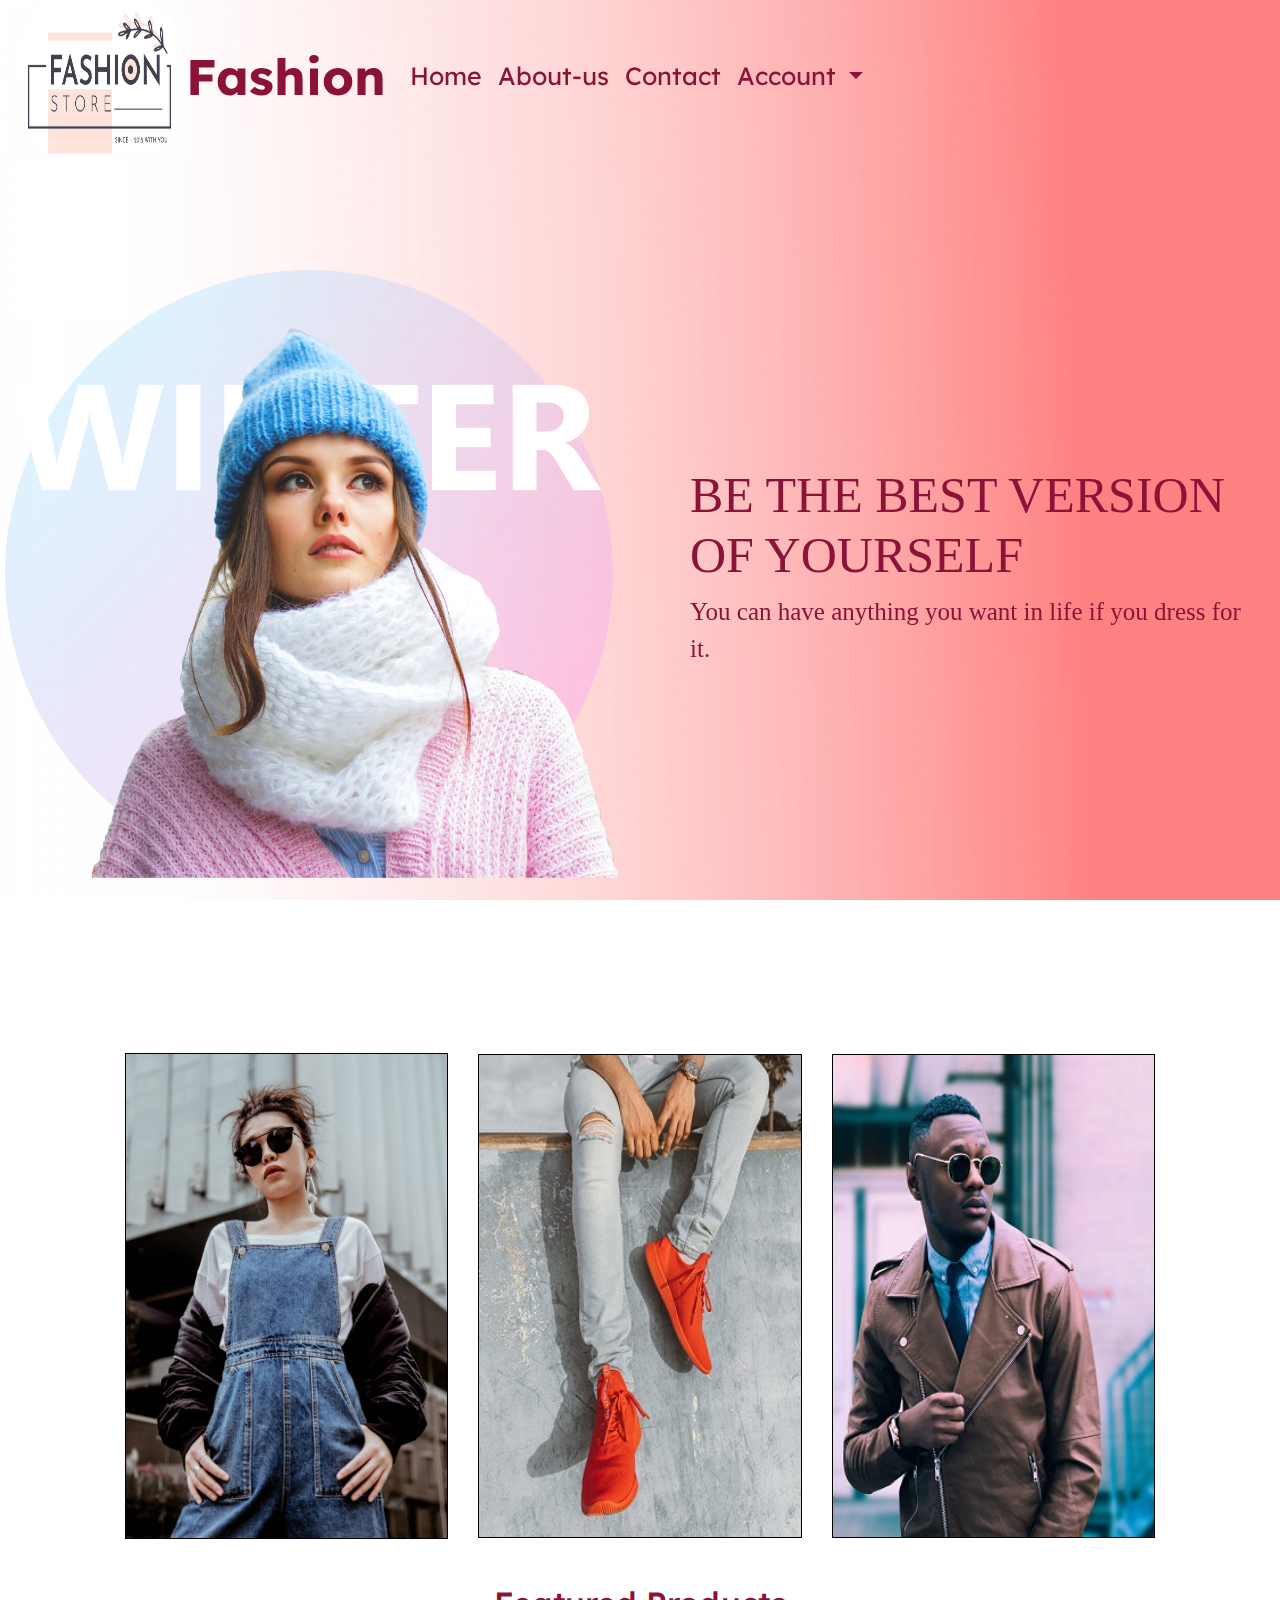
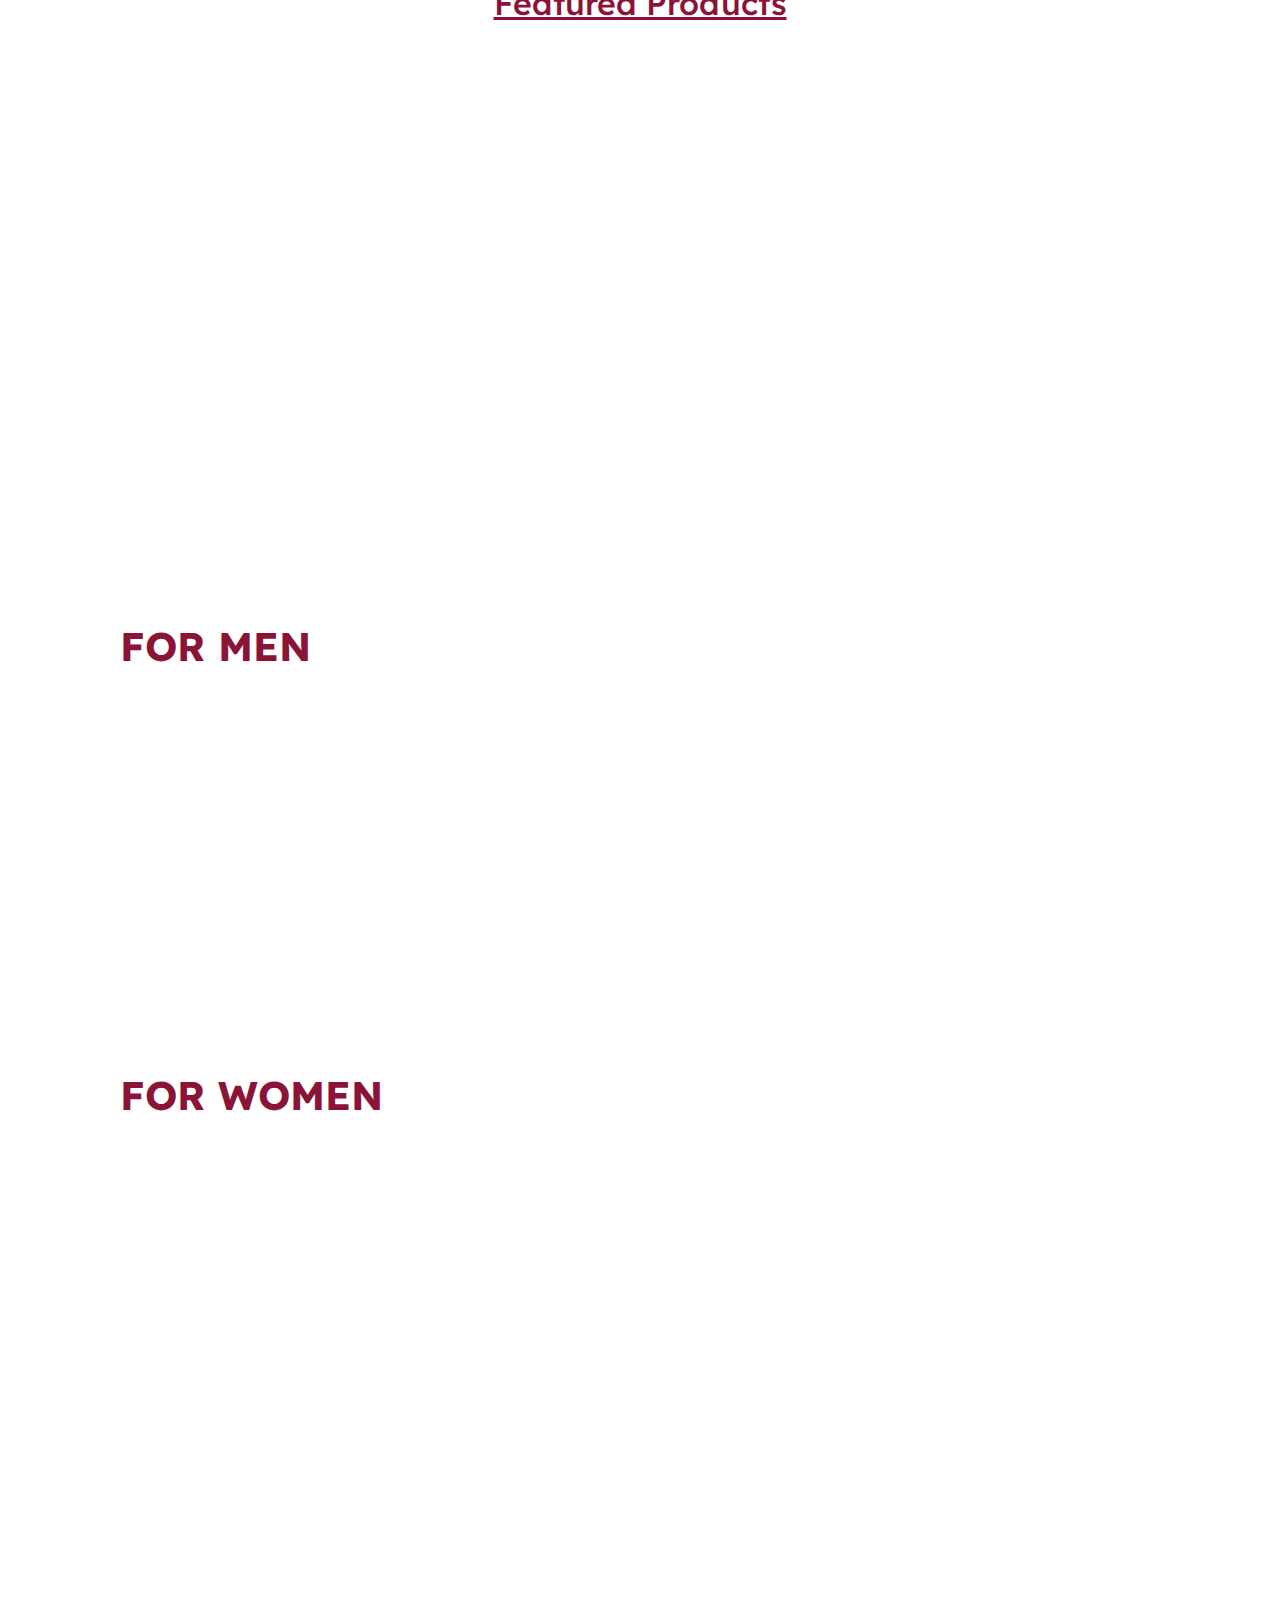
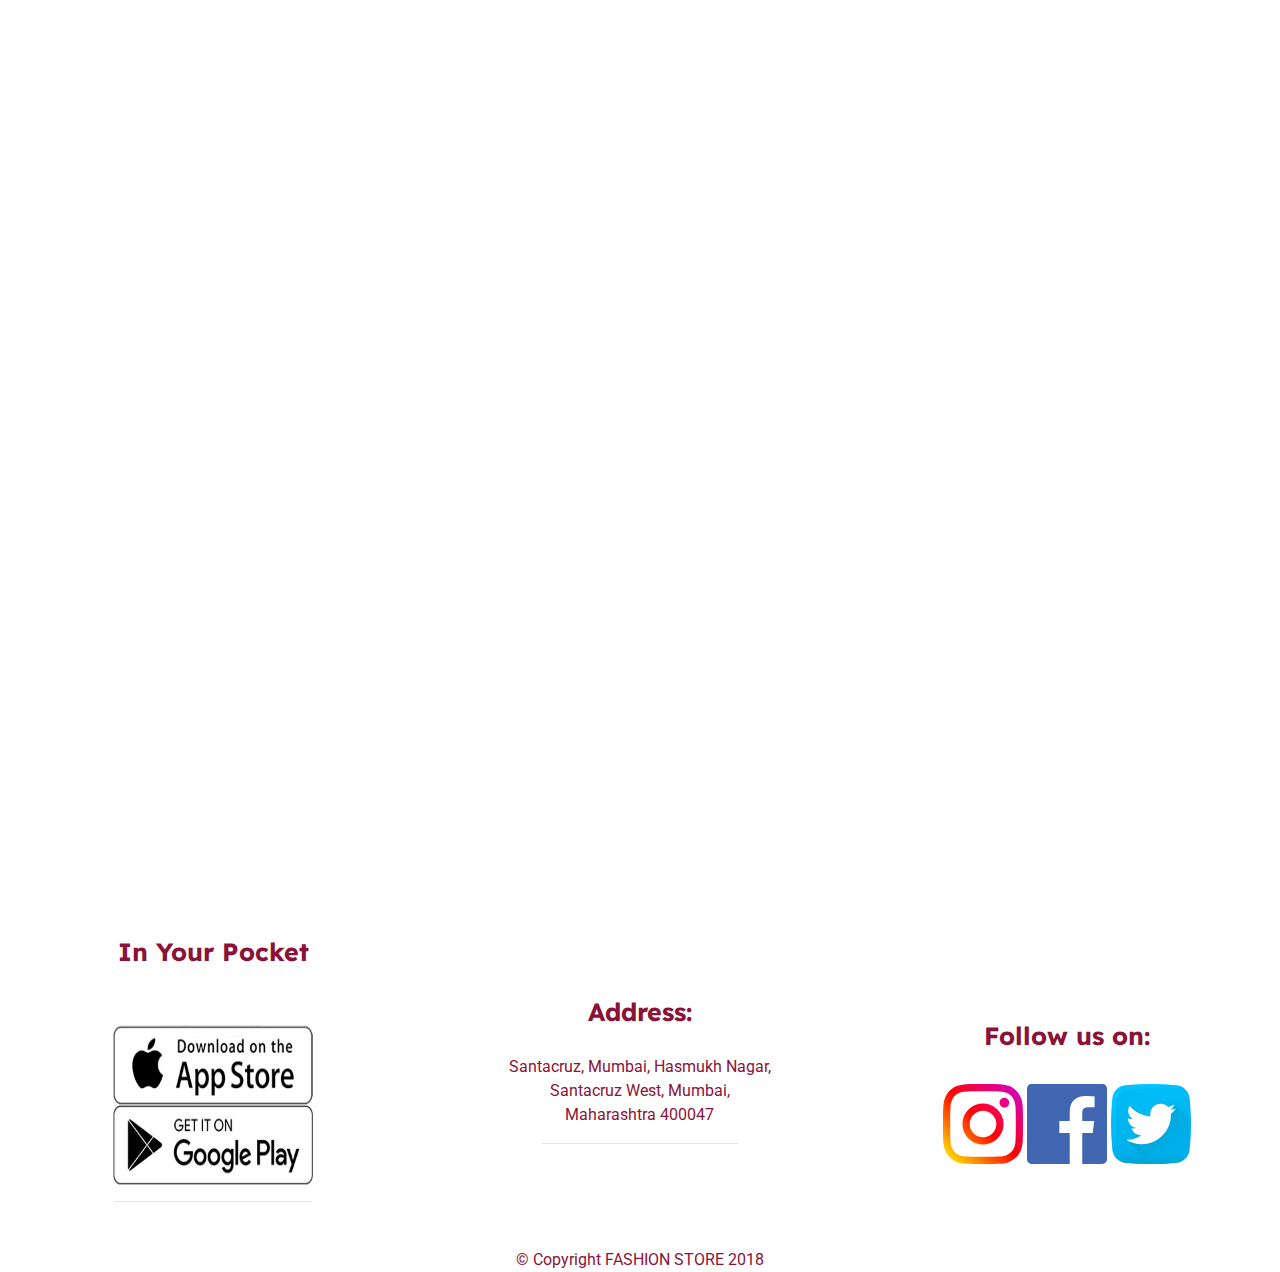
<file: index.html>
<!doctype html>
<html lang="en">

<head>
    <!-- Required meta tags -->
    <meta charset="utf-8">
    <meta name="viewport" content="width=device-width, initial-scale=1, shrink-to-fit=no">

    <!-- Bootstrap CSS -->
    <link rel="stylesheet" href="https://stackpath.bootstrapcdn.com/bootstrap/4.5.2/css/bootstrap.min.css"
        integrity="sha384-JcKb8q3iqJ61gNV9KGb8thSsNjpSL0n8PARn9HuZOnIxN0hoP+VmmDGMN5t9UJ0Z" crossorigin="anonymous">
    <link href="https://unpkg.com/aos@2.3.1/dist/aos.css" rel="stylesheet">
    <link href="https://fonts.googleapis.com/css2?family=Roboto&display=swap" rel="stylesheet">
    <link href="https://fonts.googleapis.com/css2?family=Playfair+Display:ital@1&display=swap" rel="stylesheet">
    <link href='https://fonts.googleapis.com/css?family=Lexend Deca' rel='stylesheet'>
    <link href='https://fonts.googleapis.com/css?family=Concert One' rel='stylesheet'>
    <link href="https://fonts.googleapis.com/css2?family=Kaushan+Script&display=swap" rel="stylesheet">

    <link rel="stylesheet" href="style.css">
    <title>Fashion</title>
</head>

<body>



    <nav class="navbar navbar-expand-lg  " data-aos="fade-down" data-aos-delay="1500">
        <img id="logo" src="img/3903482.jpg" width="150" height="150">
        <strong><a id="h1" class="navbar-brand" href="#">Fashion</a></strong>
        <button class="navbar-toggler bg-dark " type="button" data-toggle="collapse" data-target="#navbarSupportedContent"
            aria-controls="navbarSupportedContent" aria-expanded="false" aria-label="Toggle navigation">
            <span class="navbar-toggler-icon"></span>
        </button>

        <div class="collapse navbar-collapse" id="navbarSupportedContent">
            <ul class="navbar-nav mr-auto">
                <li class="nav-item active" style="color: rgb(221, 47, 76);">
                    <a class="nav-link dropdown-item" href="index.html">Home <span class="sr-only">(current)</span></a>
                </li>
                <li class="nav-item">
                    <a class="nav-link" href="about-us.html">About-us</a>
                </li>
                <li class="nav-item">
                    <a class="nav-link" href="contact.html">Contact</a>
                </li>
                <li class="nav-item dropdown">
                    <a class="nav-link dropdown-toggle" href="#" id="navbarDropdown" role="button"
                        data-toggle="dropdown" aria-haspopup="true" aria-expanded="false">
                        Account
                    </a>
                    <div class="dropdown-menu" aria-labelledby="navbarDropdown" style="background-color:  #8B1338;">
                        <a class="dropdown-item" style="background-color:whitesmoke" href="login.html">Log In</a>
                        <hr>
                        <a class="dropdown-item" style="background-color:whitesmoke;" href="signup.html">Sign Up</a>

                </li>
            </ul>
            
        </div>
    </nav>
    </div>

    <div class="row">
        <div id="c1" class="column">
            <img src="img/featured.png" data-aos="fade-right" data-aos-delay="1500">
        </div>
        <div id="c2" class="column" data-aos="fade-left" data-aos-delay="1500">
            <h1>BE THE BEST VERSION OF YOURSELF</h1>
            <p> You can have anything you want in life if you dress for it.</p>
        </div>
    </div>
    <div class="categories">
        <div class="small-container">
            <div id="r2" class=" row" style="display: flex;">

                <div id="c3" class="column" style=" flex: 30%; padding: 15px;">
                    <img class="rs" src="img/denim.jpg">


                </div>
                <div id="c3" class="column" style=" flex: 30%; padding: 15px;">
                    <img class="rs" src="img/shoes2.jpg">

                </div>
                <div id="c3" class="column" style=" flex: 30%; padding: 15px;">
                    <img class="rs" src="img/jacket.jpg">


                </div>
            </div>
            <div class="products">
                <h2>Featured Products</h2>
            </div>


            <div id="ctr" class="container">
                <div class="site-content">
                    <div class="post">
                        <div>
                            <div id="carouselExampleSlidesOnly" class="carousel slide carousel-fade"
                                data-aos="fade-down-right" data-aos-delay="1500" data-ride="carousel">
                                <div class="carousel-inner">
                                    <div class="carousel-item active">
                                        <img src="img/1.jpg" class="d-block w-100" style="height: 388px;">
                                    </div>
                                    <div class="carousel-item">
                                        <img src="img/2.jpg" class="d-block w-100" style="height: 388px;">
                                    </div>
                                    <div class="carousel-item">
                                        <img src="img/3.jpg" class="d-block w-100" style="height: 388px;">
                                    </div>
                                    <div class="carousel-item">
                                        <img src="img/4.jpg" class="d-block w-100" style="height: 388px;">
                                    </div>
                                    <div class="carousel-item">
                                        <img src="img/5.jpg" class="d-block w-100" style="height: 388px;">
                                    </div>
                                    <div class="carousel-item">
                                        <img src="img/6_1.jpg" class="d-block w-100" style="height: 388px;">
                                    </div>
                                </div>
                            </div>
                        </div>
                    </div>
                    <aside class="sidebar">
                        <div class="category" data-aos="fade-down-left" data-aos-delay="1500" style=" width: 250px;">
                            <h1><strong>Category</strong> </h1>
                            <ul class="item-list">
                                <li class="items">
                                    <a href="clothes.html">Clothes</a>

                                </li>
                                <li class="items">
                                    <a href="shoes.html">Shoes</a>
                                </li>
                                <li class="items">
                                    <a href="sunglass.html">Sunglasses</a>
                                </li>

                                <li class="items">
                                    <a href="purse.html">Purse</a>
                                </li>
                                <li class="items">
                                    <a href="">Jeans</a>
                                </li>
                            </ul>
                        </div>
                    </aside>
                </div>
            </div>


        </div>


    </div>

    <div class="container2">
        <div>
            <h1><strong> FOR MEN</strong></h1>
        </div>
        <div class="row bathroom" data-aos="flip-left" data-aos-delay="1500">
            <div class="column sandas"><img id="bg" src="img/rolex-2171960_640 (1).jpg" alt=""></div>
            <div class="column sandas"><img id="bg" src="img/bracelets.jpg" alt=""></div>
            <div class="column sandas"><img id="bg" src="img/perfume.jpg" alt=""></div>
            <div class="column sandas"><img id="bg" src="img/coat.jpg" alt=""></div>
        </div>
        <br>
        <br>
        <div>
            <h1><strong> FOR WOMEN</strong></h1>
        </div>
        <div class="row bathroom" data-aos="flip-left" data-aos-delay="1500">
            <div class="column sandas"><img id="bg" src="img/rings.jpg"></div>
            <div class="column sandas"><img id="bg" src="img/lipsticks.jpg"></div>
            <div class="column sandas"><img id="bg" src="img/watch.jpg"></div>
            <div class="column sandas"><img id="bg" src="img/makeup.jpg"></div>
        </div>

    </div>

    <div class="container3" data-aos="zoom-in" data-aos-delay="2000">
        <div>
            <h1><strong> EXCLUSIVE </strong></h1>
            <div id="carouselExampleCaptions" class="carousel slide carousel-fade" data-ride="carousel">
                <ol class="carousel-indicators">
                    <li data-target="#carouselExampleCaptions" data-slide-to="0" class="active"></li>
                    <li data-target="#carouselExampleCaptions" data-slide-to="1"></li>
                    <li data-target="#carouselExampleCaptions" data-slide-to="2"></li>
                </ol>
                <div class="carousel-inner">
                    <div class="carousel-item " data-interval="2000">
                        <img src="img/nike3.jpg" class="d-block w-100">
                        <div class="carousel-caption d-none d-md-block">
                            <h1 class="display-4 clr"><strong>NIKE SHOES COLLECTION</strong></h1>

                        </div>
                    </div>
                    <div class="carousel-item active" data-interval="2000">
                        <img src="img/nike2 (3).jpg" class="d-block w-100" alt="...">
                        <div class="carousel-caption d-none d-md-block">
                            <h1 class="display-4 clr"><strong>NIKE SHOES COLLECTION</strong></h1>

                        </div>
                    </div>
                    <div class="carousel-item" data-interval="2000">
                        <img src="img/snike.jpg" class="d-block w-100" alt="...">
                        <div class="carousel-caption d-none d-md-block">
                            <h1 class="display-4 clr"><strong>NIKE SHOES COLLECTION</strong></h1>

                        </div>
                    </div>
                    <div class="carousel-item" data-interval="2000">
                        <img src="img/nike4.jpg" class="d-block w-100" alt="...">
                        <div class="carousel-caption d-none d-md-block">
                            <h1 class="display-4 clr"><strong>NIKE SHOES COLLECTION</strong></h1>

                        </div>
                    </div>
                </div>
                <a class="carousel-control-prev" href="#carouselExampleCaptions" role="button" data-slide="prev">
                    <span class="carousel-control-prev-icon" aria-hidden="true"></span>
                    <span class="sr-only">Previous</span>
                </a>
                <a class="carousel-control-next" href="#carouselExampleCaptions" role="button" data-slide="next">
                    <span class="carousel-control-next-icon" aria-hidden="true"></span>
                    <span class="sr-only">Next</span>
                </a>
            </div>
        </div>





















    </div>


    </div>
    <footer class="panel-footer">
        <div class="containerx">
            <div class="row" style="margin-left: 0; margin-right: 0;">
                <section id="hours" class="col-sm-4">
                    <h3><strong> In Your Pocket</strong></h3><br><br>
                    <a target="_blank" href="#">
                        <img alt="Instagram" src="img/app-store.png" width="200" height="80" style="border:0px">
                    </a>
                    <a target="_blank" href="#">
                        <img alt="Facebook" src="img/play-store.png" width="200" height="80" style="border:0px">
                    </a>
                    <hr class="visible-xs">
                </section>
                <section id="address" class="col-sm-4">
                    <strong>Address:</strong><br><br>
                    Santacruz, Mumbai, Hasmukh Nagar,<br> Santacruz West, Mumbai,<br> Maharashtra 400047
                    <hr class="visible-xs">
                </section>
                <section id="testimonials" class="col-sm-4">
                    <h3><strong> Follow us on:</strong></h3><br>
                    <a target="_blank" href="https://www.instagram.com/">
                        <img alt="Instagram" src="img/instagram-sketched (1).svg" width="80" height="80"
                            style="border:0px">
                    </a>
                    <a target="_blank" href="https://www.facebook.com/">
                        <img alt="Facebook" src="img/facebook.svg" width="80" height="80" style="border:0px">
                    </a>
                    <a target="_blank" href="https://twitter.com/?lang=en">
                        <img alt="Twitter" src="img/twitter.svg" width="80" height="80" style="border:0px">
                    </a>

                </section>
                <hr color="black">
            </div>
            <div class="text-center">&copy; Copyright FASHION STORE 2018</div>
        </div>
    </footer>












    <script src="https://code.jquery.com/jquery-3.5.1.slim.min.js"
        integrity="sha384-DfXdz2htPH0lsSSs5nCTpuj/zy4C+OGpamoFVy38MVBnE+IbbVYUew+OrCXaRkfj"
        crossorigin="anonymous"></script>
    <script src="https://cdn.jsdelivr.net/npm/popper.js@1.16.1/dist/umd/popper.min.js"
        integrity="sha384-9/reFTGAW83EW2RDu2S0VKaIzap3H66lZH81PoYlFhbGU+6BZp6G7niu735Sk7lN"
        crossorigin="anonymous"></script>
    <script src="https://stackpath.bootstrapcdn.com/bootstrap/4.5.2/js/bootstrap.min.js"
        integrity="sha384-B4gt1jrGC7Jh4AgTPSdUtOBvfO8shuf57BaghqFfPlYxofvL8/KUEfYiJOMMV+rV"
        crossorigin="anonymous"></script>
    <script src="https://unpkg.com/aos@2.3.1/dist/aos.js"></script>

    <script>
        AOS.init({
            duration: 1300,
        });
    </script>
</body>

</html>
</file>
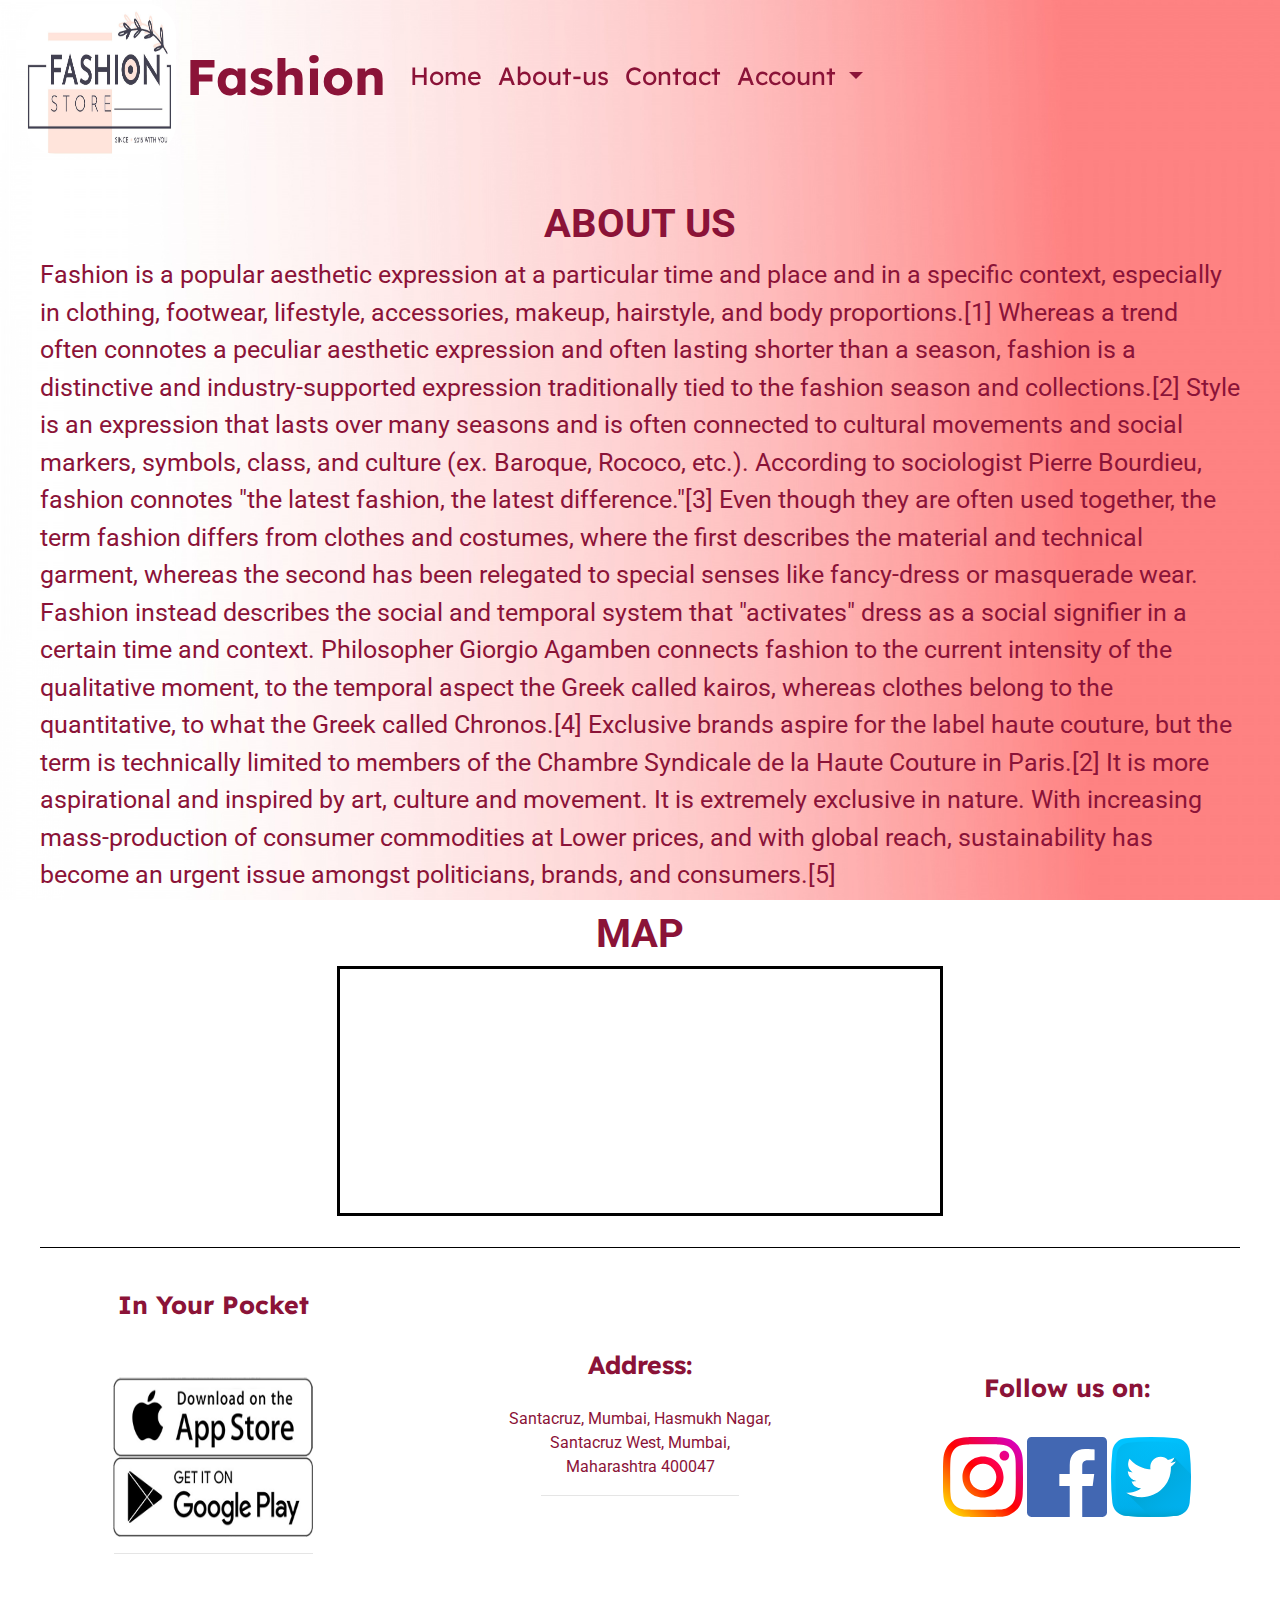
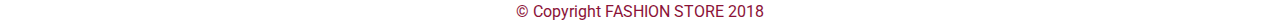
<file: about-us.html>
<!doctype html>
<html lang="en">

<head>
    <!-- Required meta tags -->
    <meta charset="utf-8">
    <meta name="viewport" content="width=device-width, initial-scale=1, shrink-to-fit=no">

    <!-- Bootstrap CSS -->
    <link rel="stylesheet" href="https://stackpath.bootstrapcdn.com/bootstrap/4.5.2/css/bootstrap.min.css"
        integrity="sha384-JcKb8q3iqJ61gNV9KGb8thSsNjpSL0n8PARn9HuZOnIxN0hoP+VmmDGMN5t9UJ0Z" crossorigin="anonymous">
    <link href="https://unpkg.com/aos@2.3.1/dist/aos.css" rel="stylesheet">
    <link href="https://fonts.googleapis.com/css2?family=Roboto&display=swap" rel="stylesheet">
    <link href="https://fonts.googleapis.com/css2?family=Playfair+Display:ital@1&display=swap" rel="stylesheet">
    <link href='https://fonts.googleapis.com/css?family=Lexend Deca' rel='stylesheet'>
    <link href='https://fonts.googleapis.com/css?family=Concert One' rel='stylesheet'>
    <link href="https://fonts.googleapis.com/css2?family=Kaushan+Script&display=swap" rel="stylesheet">

    <link rel="stylesheet" href="style.css">
    <title>Fashion</title>
</head>

<body>


    <div class="container1">
        <nav class="navbar navbar-expand-lg" data-aos="fade-down" data-aos-delay="1000">
            <img id="logo" src="img/3903482.jpg" width="150" height="150">
            <strong><a id="h1" class="navbar-brand" href="index.html">Fashion</a></strong>
            <button id="bimg" class="navbar-toggler btn btn-light" style="border: 2px solid black; " type="button"
                data-toggle="collapse" data-target="#navbarSupportedContent" aria-controls="navbarSupportedContent"
                aria-expanded="false" aria-label="Toggle navigation">
                <span class="navbar-toggler-icon btn btn-light"></span>
            </button>

            <div class="collapse navbar-collapse" id="navbarSupportedContent">
                <ul class="navbar-nav mr-auto">
                    <li class="nav-item active" style="color: rgb(221, 47, 76);">
                        <a class="nav-link" href="index.html">Home <span class="sr-only">(current)</span></a>
                    </li>
                    <li class="nav-item">
                        <a class="nav-link" href="about-us.html">About-us</a>
                    </li>
                    <li class="nav-item">
                        <a class="nav-link" href="contact.html">Contact</a>
                    </li>
                    <li class="nav-item dropdown" >
                        <a class="nav-link dropdown-toggle" href="#" id="navbarDropdown" role="button" data-toggle="dropdown" aria-haspopup="true" aria-expanded="false">
                          Account
                        </a>
                        <div class="dropdown-menu" aria-labelledby="navbarDropdown" style="background-color:  #8B1338;">
                          <a class="dropdown-item" style="background-color:whitesmoke" href="login.html">Log In</a>
                          <hr>
                          <a class="dropdown-item" style="background-color:whitesmoke;" href="signup.html">Sign Up</a>
                         
                      </li>
                </ul>
             
            </div>
        </nav>


        <div class="container-y">
            <div id="abt">
                <h1><strong>ABOUT US</strong></h1><br></div>
                <div><p>Fashion is a popular aesthetic expression at a particular time and place and in a specific context,
                    especially in clothing, footwear, lifestyle, accessories, makeup, hairstyle, and body
                    proportions.[1] Whereas a trend often connotes a peculiar aesthetic expression and often lasting
                    shorter than a season, fashion is a distinctive and industry-supported expression traditionally tied
                    to the fashion season and collections.[2] Style is an expression that lasts over many seasons and is
                    often connected to cultural movements and social markers, symbols, class, and culture (ex. Baroque,
                    Rococo, etc.). According to sociologist Pierre Bourdieu, fashion connotes "the latest fashion, the
                    latest difference."[3]

                    Even though they are often used together, the term fashion differs from clothes and costumes, where
                    the first describes the material and technical garment, whereas the second has been relegated to
                    special senses like fancy-dress or masquerade wear. Fashion instead describes the social and
                    temporal system that "activates" dress as a social signifier in a certain time and context.
                    Philosopher Giorgio Agamben connects fashion to the current intensity of the qualitative moment, to
                    the temporal aspect the Greek called kairos, whereas clothes belong to the quantitative, to what the
                    Greek called Chronos.[4]

                    Exclusive brands aspire for the label haute couture, but the term is technically limited to members
                    of the Chambre Syndicale de la Haute Couture in Paris.[2] It is more aspirational and inspired by
                    art, culture and movement. It is extremely exclusive in nature.

                    With increasing mass-production of consumer commodities at Lower prices, and with global reach,
                    sustainability has become an urgent issue amongst politicians, brands, and consumers.[5]</p></div>

                    <div id="abt">
                        <h1><strong>MAP</strong></h1><br></div>
                        <div id="abt">    
                    <a href="https://goo.gl/maps/N5HQR1BAUeia4Dxy8" target="_blank">
                        <div id="map-tile" style="border: 3px solid black;">
                            <iframe
                                src="https://www.google.com/maps/embed?pb=!1m18!1m12!1m3!1d3770.531221653944!2d72.83378371466463!3d19.08433768708318!2m3!1f0!2f0!3f0!3m2!1i1024!2i768!4f13.1!3m3!1m2!1s0x3be7c9cc31514625%3A0x878a7cae8bf79608!2sFashion%20store!5e0!3m2!1sen!2sin!4v1599278408036!5m2!1sen!2sin" width="600" height="450" frameborder="0" style="border:0;" allowfullscreen="" aria-hidden="false" tabindex="0"></iframe>"
                                width="600" height="450" frameborder="0" style="border:0;" 
                                aria-hidden="false" tabindex="0"></iframe>
                            <span>MAP</span>
                        </div>
    
                    </a>
                </div>
                <hr color="black">
        </div>





    </div>

    <footer class="panel-footer">
        <div class="containerx" >
            <div class="row" style="margin-left: 0; margin-right: 0;">
                <section id="hours" class="col-sm-4">
                    <h3><strong> In Your Pocket</strong></h3><br><br>
                    <a target="_blank" href="#">
                        <img alt="Instagram" src="img/app-store.png" width="200" height="80" style="border:0px">
                    </a>
                    <a target="_blank" href="#">
                        <img alt="Facebook" src="img/play-store.png" width="200" height="80" style="border:0px">
                    </a>
                    <hr class="visible-xs">
                </section>
                <section id="address" class="col-sm-4">
                    <strong>Address:</strong><br><br>
                    Santacruz, Mumbai, Hasmukh Nagar,<br> Santacruz West, Mumbai,<br> Maharashtra 400047
                    <hr class="visible-xs">
                </section>
                <section id="testimonials" class="col-sm-4">
                    <h3><strong> Follow us on:</strong></h3><br>
                    <a target="_blank" href="https://www.instagram.com/">
                        <img alt="Instagram" src="img/instagram-sketched (1).svg" width="80" height="80"
                            style="border:0px">
                    </a>
                    <a target="_blank" href="https://www.facebook.com/">
                        <img alt="Facebook" src="img/facebook.svg" width="80" height="80" style="border:0px">
                    </a>
                    <a target="_blank" href="https://twitter.com/?lang=en">
                        <img alt="Twitter" src="img/twitter.svg" width="80" height="80" style="border:0px">
                    </a>

                </section>
            </div>
            <div class="text-center">&copy; Copyright FASHION STORE 2018</div>
        </div>
    </footer>



















    <script src="https://code.jquery.com/jquery-3.5.1.slim.min.js"
        integrity="sha384-DfXdz2htPH0lsSSs5nCTpuj/zy4C+OGpamoFVy38MVBnE+IbbVYUew+OrCXaRkfj"
        crossorigin="anonymous"></script>
    <script src="https://cdn.jsdelivr.net/npm/popper.js@1.16.1/dist/umd/popper.min.js"
        integrity="sha384-9/reFTGAW83EW2RDu2S0VKaIzap3H66lZH81PoYlFhbGU+6BZp6G7niu735Sk7lN"
        crossorigin="anonymous"></script>
    <script src="https://stackpath.bootstrapcdn.com/bootstrap/4.5.2/js/bootstrap.min.js"
        integrity="sha384-B4gt1jrGC7Jh4AgTPSdUtOBvfO8shuf57BaghqFfPlYxofvL8/KUEfYiJOMMV+rV"
        crossorigin="anonymous"></script>
    <script src="https://unpkg.com/aos@2.3.1/dist/aos.js"></script>

    <script>
        AOS.init({
            duration: 1500,
        });
    </script>
</body>

</html>
</file>
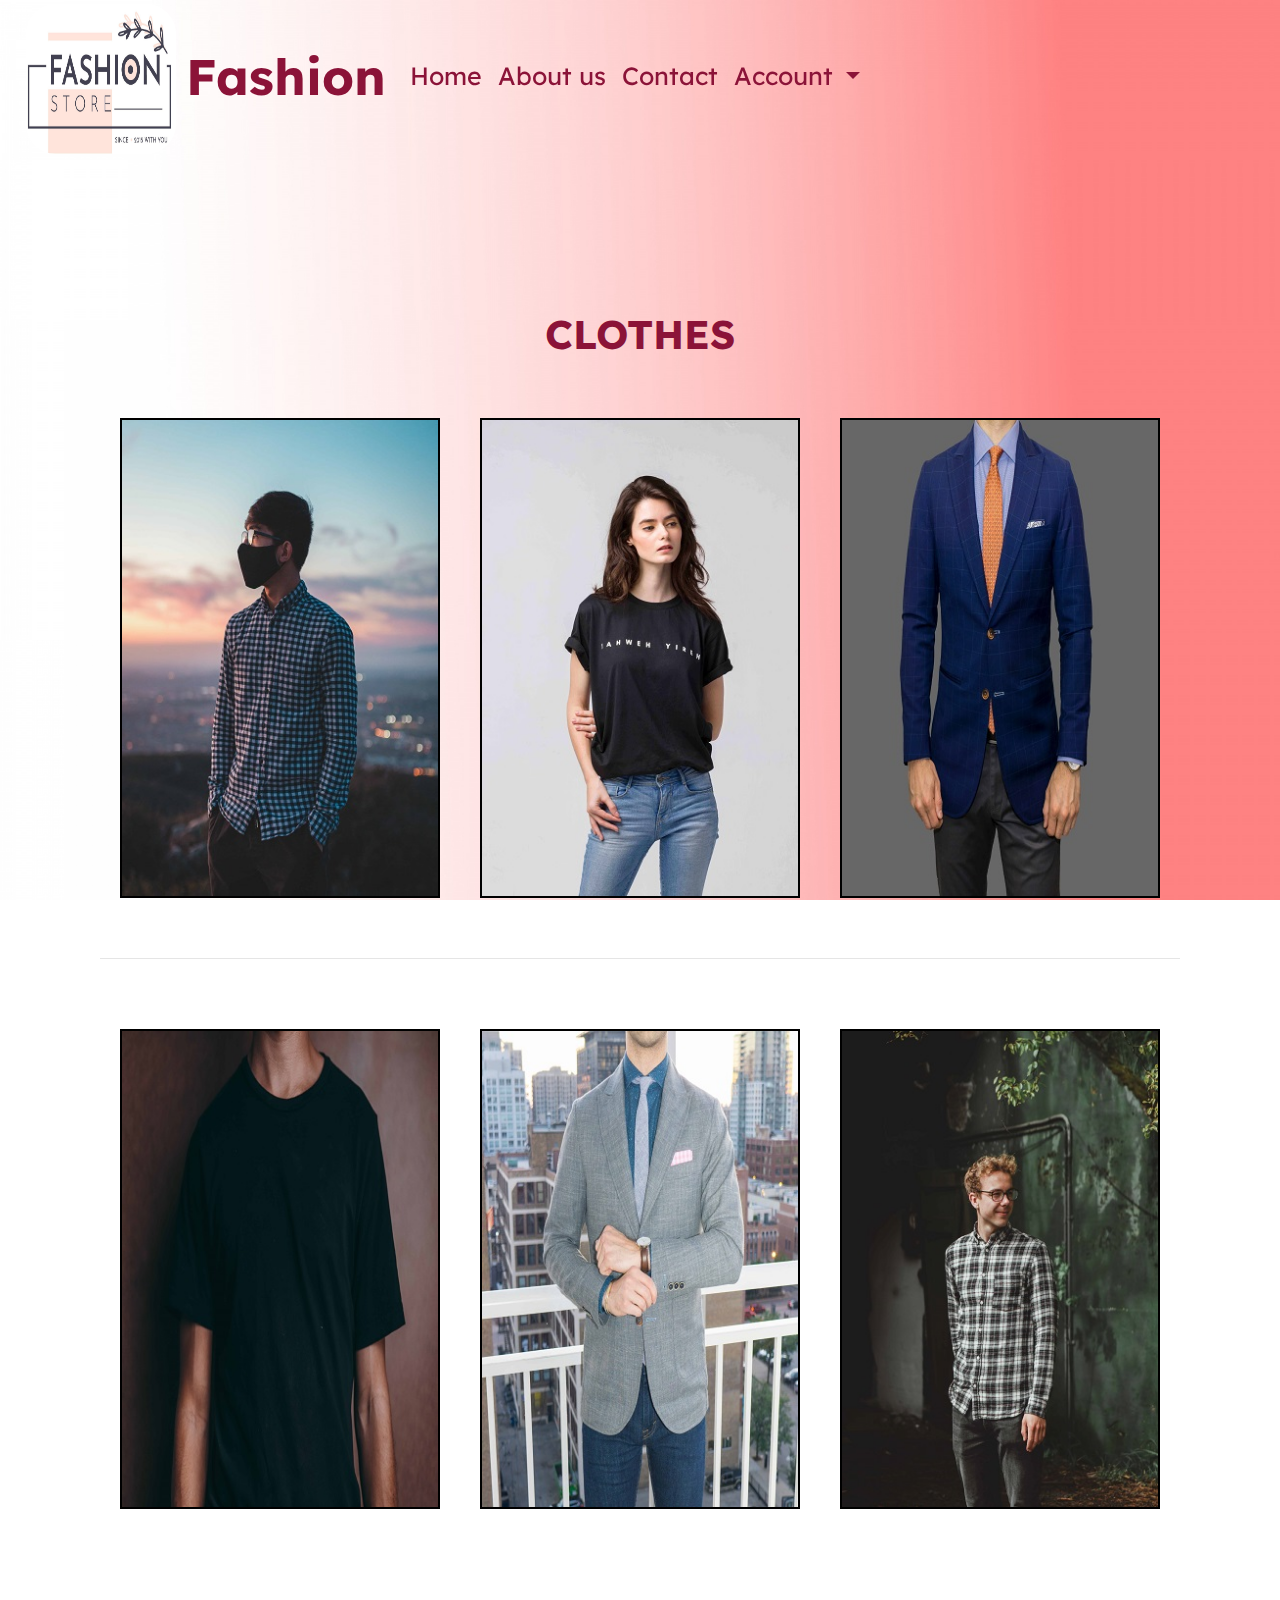
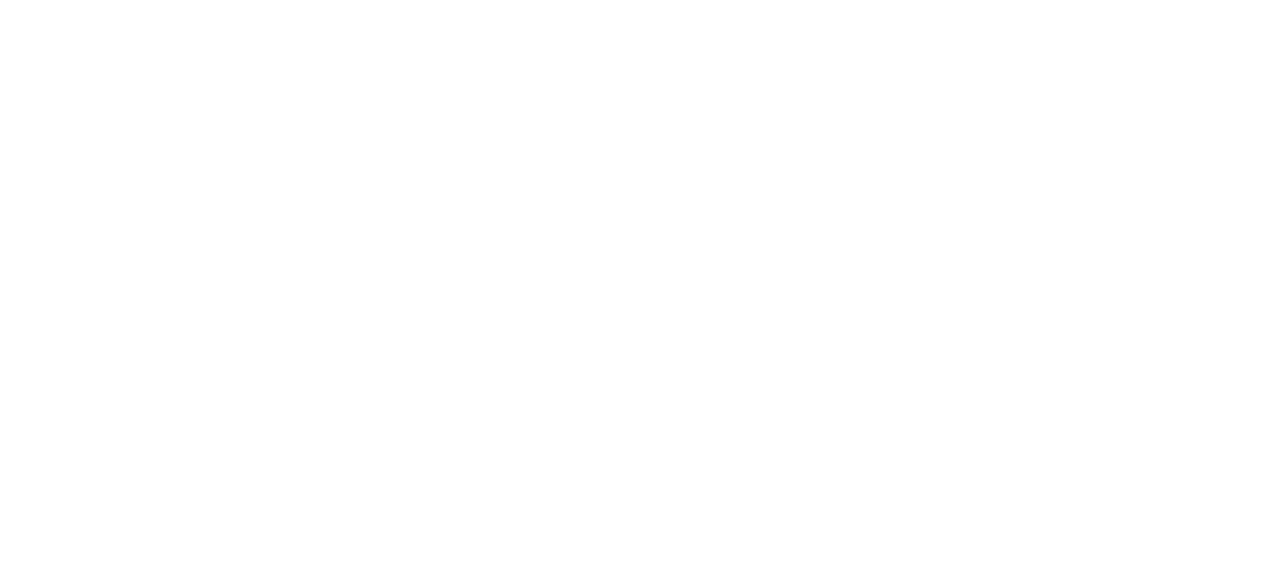
<file: clothes.html>
<!doctype html>
<html lang="en">

<head>
    <!-- Required meta tags -->
    <meta charset="utf-8">
    <meta name="viewport" content="width=device-width, initial-scale=1, shrink-to-fit=no">

    <!-- Bootstrap CSS -->
    <link rel="stylesheet" href="https://stackpath.bootstrapcdn.com/bootstrap/4.5.2/css/bootstrap.min.css"
        integrity="sha384-JcKb8q3iqJ61gNV9KGb8thSsNjpSL0n8PARn9HuZOnIxN0hoP+VmmDGMN5t9UJ0Z" crossorigin="anonymous">
    <link href="https://unpkg.com/aos@2.3.1/dist/aos.css" rel="stylesheet">
    <link href="https://fonts.googleapis.com/css2?family=Roboto&display=swap" rel="stylesheet">
    <link href="https://fonts.googleapis.com/css2?family=Playfair+Display:ital@1&display=swap" rel="stylesheet">
    <link href='https://fonts.googleapis.com/css?family=Lexend Deca' rel='stylesheet'>
    <link href='https://fonts.googleapis.com/css?family=Concert One' rel='stylesheet'>
    <link href="https://fonts.googleapis.com/css2?family=Kaushan+Script&display=swap" rel="stylesheet">

    <link rel="stylesheet" href="style.css">
    <title>Fashion</title>
</head>

<body>


    <div class="container1">
        <nav class="navbar navbar-expand-lg" data-aos="fade-down" data-aos-delay="1000">
            <img id="logo" src="img/3903482.jpg" width="150" height="150"  >
            <strong><a id="h1" class="navbar-brand" href="index.html">Fashion</a></strong>
            <button id="bimg" class="navbar-toggler btn btn-light" style="border: 2px solid black; " type="button"
                data-toggle="collapse" data-target="#navbarSupportedContent" aria-controls="navbarSupportedContent"
                aria-expanded="false" aria-label="Toggle navigation">
                <span class="navbar-toggler-icon btn btn-light"></span>
            </button>

            <div class="collapse navbar-collapse" id="navbarSupportedContent">
                <ul class="navbar-nav mr-auto">
                    <li class="nav-item active" style="color: rgb(221, 47, 76);">
                        <a class="nav-link" href="index.html">Home <span class="sr-only">(current)</span></a>
                    </li>
                    <li class="nav-item">
                        <a class="nav-link" href="about-us.html">About us</a>
                    </li>
                    <li class="nav-item">
                        <a class="nav-link" href="contact.html">Contact</a>
                    </li>
                    <li class="nav-item dropdown" >
                        <a class="nav-link dropdown-toggle" href="#" id="navbarDropdown" role="button" data-toggle="dropdown" aria-haspopup="true" aria-expanded="false">
                          Account
                        </a>
                        <div class="dropdown-menu" aria-labelledby="navbarDropdown" style="background-color:  #8B1338;">
                          <a class="dropdown-item" style="background-color:whitesmoke" href="login.html">Log In</a>
                          <hr>
                          <a class="dropdown-item" style="background-color:whitesmoke;" href="signup.html">Sign Up</a>
                         
                      </li>
                </ul>
            
            </div>
        </nav> 



        <div id="clothing" class="container5">
            <h1><strong>CLOTHES</strong></h1>

            <div class="row1">
                <div class="column1" >
                  <img src="img/cloth1.jpg" class="image" style="width:100%">
                  <div class="overlay">
                    <div class="text">Checks Shirt <br>₹999</div>
                  </div>
                </div>
                <div class="column1">
                  <img src="img/cloth2.jpg"  class="image" style="width:100%">
                  <div class="overlay">
                    <div class="text">Black T-shirt <br>₹599</div>
                  </div>
                </div>
                <div class="column1">
                  <img src="img/cloth3.jpg" class="image" style="width:100%">
                  <div class="overlay">
                    <div class="text">Men's Suit<br>₹4999</div>
                  </div>
                </div>
              </div>
              
              <br>
              <hr>
              <div class="row2">
                <div class="column2">
                  <img src="img/cloth4.jpg"  class="image" style="width:100%">
                  <div class="overlay">
                    <div class="text">T-Shirt(Boy) <br>₹499</div>
                  </div>
                </div>
                <div class="column2">
                  <img src="img/cloth5.jpg" class="image" style="width:100%">
                  <div class="overlay">
                    <div class="text">Grey Suit(Men's) <br>₹3999</div>
                  </div>
                </div>
                <div class="column2">
                  <img src="img/cloth6.jpg" class="image"  style="width:100%">
                  <div class="overlay">
                    <div class="text">Full Sleeve Shirt <br>₹1999</div>
                  </div>
                </div>
              </div>
            </div>
              



        </div>

        <footer class="panel-footer">
            <div class="containerx" data-aos="fade-up" data-aos-anchor-placement="bottom-bottom">
                <div class="row" style="margin-left: 0; margin-right: 0;">
                    <section id="hours" class="col-sm-4">
                        <h3><strong> In Your Pocket</strong></h3><br><br>
                        <a target="_blank" href="#">
                            <img alt="Instagram" src="img/app-store.png" width="200" height="80" style="border:0px">
                        </a>
                        <a target="_blank" href="#">
                            <img alt="Facebook" src="img/play-store.png" width="200" height="80" style="border:0px">
                        </a>
                        <hr class="visible-xs">
                    </section>
                    <section id="address" class="col-sm-4">
                        <strong>Address:</strong><br><br>
                        Santacruz, Mumbai, Hasmukh Nagar,<br> Santacruz West, Mumbai,<br> Maharashtra 400047
                        <hr class="visible-xs">
                    </section>
                    <section id="testimonials" class="col-sm-4">
                        <h3><strong> Follow us on:</strong></h3><br>
                        <a target="_blank" href="https://www.instagram.com/">
                            <img alt="Instagram" src="img/instagram-sketched (1).svg" width="80" height="80"
                                style="border:0px">
                        </a>
                        <a target="_blank" href="https://www.facebook.com/">
                            <img alt="Facebook" src="img/facebook.svg" width="80" height="80" style="border:0px">
                        </a>
                        <a target="_blank" href="https://twitter.com/?lang=en">
                            <img alt="Twitter" src="img/twitter.svg" width="80" height="80" style="border:0px">
                        </a>
    
                    </section>
                </div>
                <div class="text-center">&copy; Copyright FASHION STORE 2018</div>
            </div>
        </footer>
    




        
   












    <script src="https://code.jquery.com/jquery-3.5.1.slim.min.js"
        integrity="sha384-DfXdz2htPH0lsSSs5nCTpuj/zy4C+OGpamoFVy38MVBnE+IbbVYUew+OrCXaRkfj"
        crossorigin="anonymous"></script>
    <script src="https://cdn.jsdelivr.net/npm/popper.js@1.16.1/dist/umd/popper.min.js"
        integrity="sha384-9/reFTGAW83EW2RDu2S0VKaIzap3H66lZH81PoYlFhbGU+6BZp6G7niu735Sk7lN"
        crossorigin="anonymous"></script>
    <script src="https://stackpath.bootstrapcdn.com/bootstrap/4.5.2/js/bootstrap.min.js"
        integrity="sha384-B4gt1jrGC7Jh4AgTPSdUtOBvfO8shuf57BaghqFfPlYxofvL8/KUEfYiJOMMV+rV"
        crossorigin="anonymous"></script>
    <script src="https://unpkg.com/aos@2.3.1/dist/aos.js"></script>

    <script>
        AOS.init({
            duration: 1500,
        });
    </script>
</body>

</html>
</file>
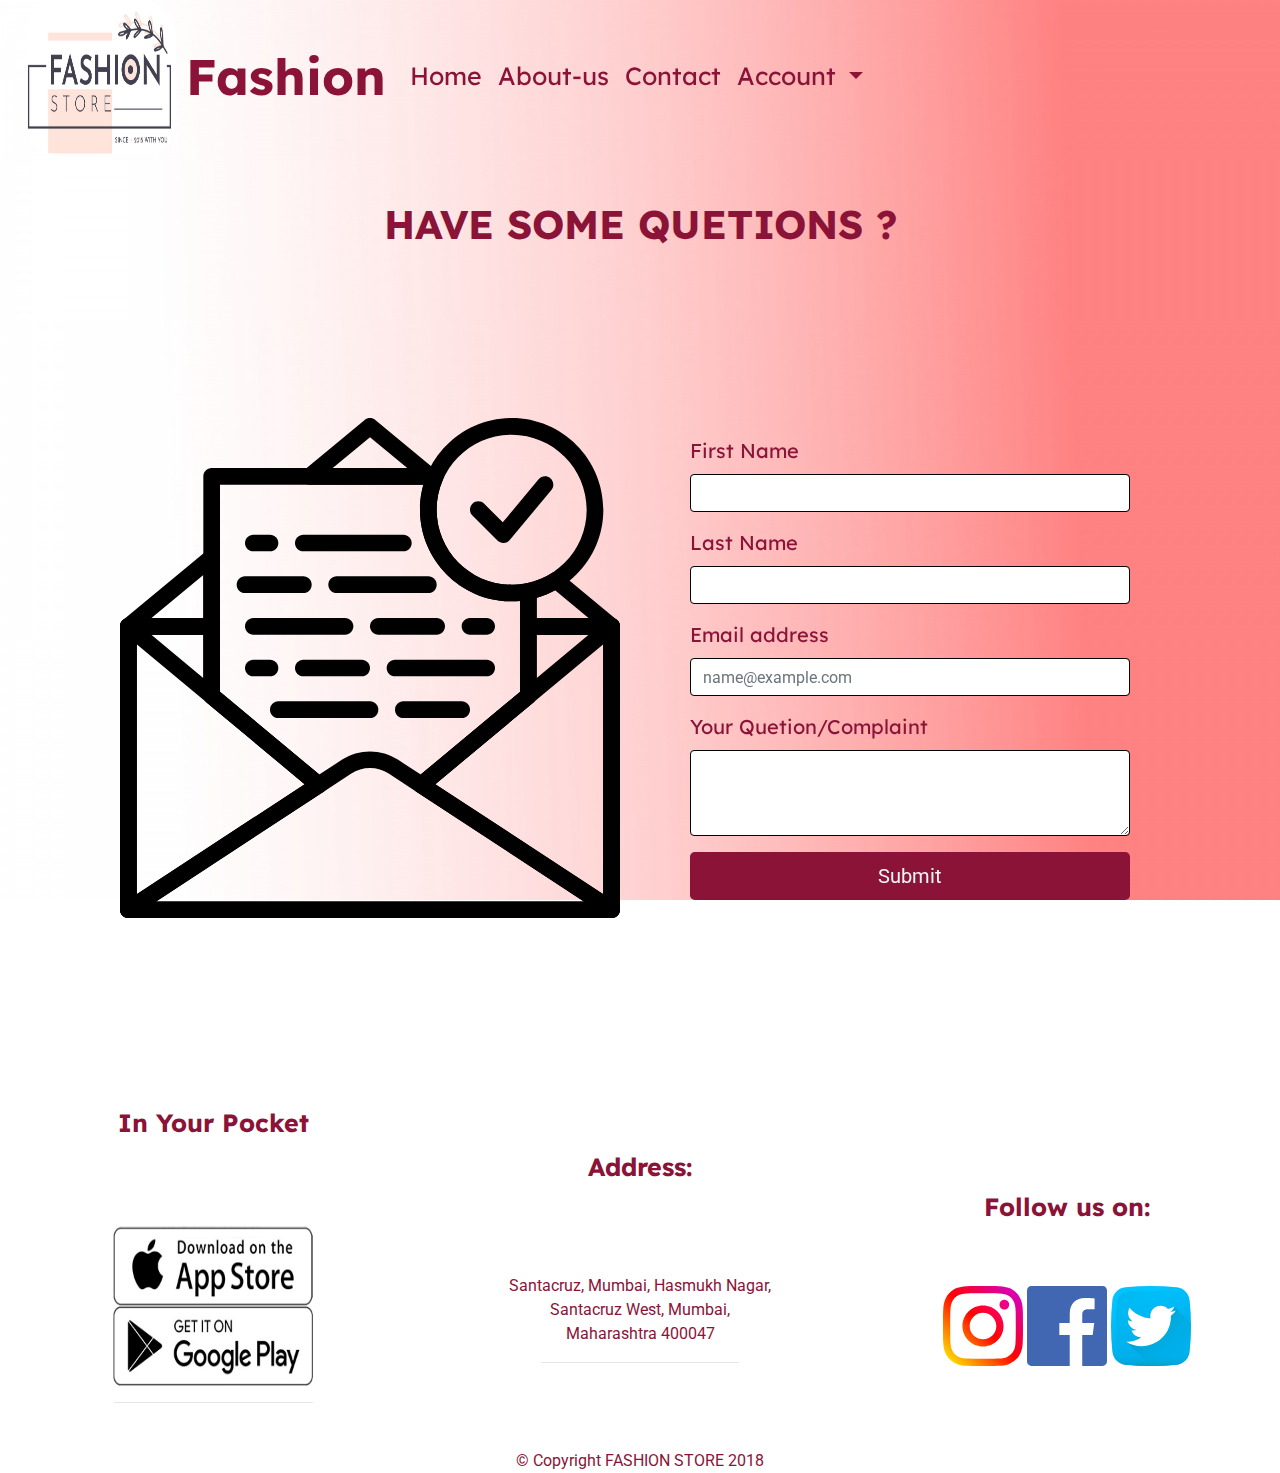
<file: contact.html>
<!doctype html>
<html lang="en">

<head>
    <!-- Required meta tags -->
    <meta charset="utf-8">
    <meta name="viewport" content="width=device-width, initial-scale=1, shrink-to-fit=no">

    <!-- Bootstrap CSS -->
    <link rel="stylesheet" href="https://stackpath.bootstrapcdn.com/bootstrap/4.5.2/css/bootstrap.min.css"
        integrity="sha384-JcKb8q3iqJ61gNV9KGb8thSsNjpSL0n8PARn9HuZOnIxN0hoP+VmmDGMN5t9UJ0Z" crossorigin="anonymous">
    <link href="https://unpkg.com/aos@2.3.1/dist/aos.css" rel="stylesheet">
    <link href="https://fonts.googleapis.com/css2?family=Roboto&display=swap" rel="stylesheet">
    <link href="https://fonts.googleapis.com/css2?family=Playfair+Display:ital@1&display=swap" rel="stylesheet">
    <link href='https://fonts.googleapis.com/css?family=Lexend Deca' rel='stylesheet'>
    <link href='https://fonts.googleapis.com/css?family=Concert One' rel='stylesheet'>
    <link href="https://fonts.googleapis.com/css2?family=Kaushan+Script&display=swap" rel="stylesheet">

    <link rel="stylesheet" href="style.css">
    <title>Fashion</title>
</head>

<body>


    <div class="container1">
        <nav class="navbar navbar-expand-lg" data-aos="fade-down" data-aos-delay="1000">
            <img id="logo" src="img/3903482.jpg" width="150" height="150">
            <strong><a id="h1" class="navbar-brand" href="index.html">Fashion</a></strong>
            <button id="bimg" class="navbar-toggler btn btn-light" style="border: 2px solid black; " type="button"
                data-toggle="collapse" data-target="#navbarSupportedContent" aria-controls="navbarSupportedContent"
                aria-expanded="false" aria-label="Toggle navigation">
                <span class="navbar-toggler-icon btn btn-light"></span>
            </button>

            <div class="collapse navbar-collapse" id="navbarSupportedContent">
                <ul class="navbar-nav mr-auto">
                    <li class="nav-item active" style="color: rgb(221, 47, 76);">
                        <a class="nav-link" href="index.html">Home <span class="sr-only">(current)</span></a>
                    </li>
                    <li class="nav-item">
                        <a class="nav-link" href="about-us.html">About-us</a>
                    </li>
                    <li class="nav-item">
                        <a class="nav-link" href="contact.html">Contact</a>
                    </li>
                    <li class="nav-item dropdown" >
                        <a class="nav-link dropdown-toggle" href="#" id="navbarDropdown" role="button" data-toggle="dropdown" aria-haspopup="true" aria-expanded="false">
                          Account
                        </a>
                        <div class="dropdown-menu" aria-labelledby="navbarDropdown" style="background-color:  #8B1338;">
                          <a class="dropdown-item" style="background-color:whitesmoke" href="login.html">Log In</a>
                          <hr>
                          <a class="dropdown-item" style="background-color:whitesmoke;" href="signup.html">Sign Up</a>
                         
                      </li>
                </ul>
                
            </div>
        </nav>


        <div class="contact">
            <h1><strong>HAVE SOME QUETIONS ?</strong></h1>
            <div class="row S">
                <div id="c1" class="column B">
                    <img src="img/letter.svg" width="600" height="600">
                </div>
                <div id="c2" class="column P" data-aos="fade-left" data-aos-delay="500">
                    <form>
                        <div class="form-group">
                            <label for="exampleFormControlInput1" style=" color: #8B1338;
                      font-family: 'Lexend Deca'; font-size: 20px;">First Name </label>
                            <input type="text" class="form-control" id="exampleFormControlInput1">
                        </div>
                        <div class="form-group">
                            <label for="exampleFormControlInput1" style=" color: #8B1338;
                            font-family: 'Lexend Deca'; font-size: 20px;">Last Name</label>
                            <input type="text" class="form-control" id="exampleFormControlInput1">
                        </div>
                        <div class="form-group">
                            <label for="exampleFormControlInput1" style=" color: #8B1338;
                            font-family: 'Lexend Deca'; font-size: 20px;">Email address</label>
                            <input type="email" class="form-control" id="exampleFormControlInput1"
                                placeholder="name@example.com">
                        </div>
                        <div class="form-group">
                            <label for="exampleFormControlTextarea1" style=" color: #8B1338;
                            font-family: 'Lexend Deca'; font-size: 20px;">Your Quetion/Complaint</label>
                            <textarea class="form-control" id="exampleFormControlTextarea1" rows="3"></textarea>
                        </div>
                        <button type="button" class="btn btn-lg btn-block" style="background-color:#8B1338; color: whitesmoke;">Submit</button>
                    </form>
                </div>
            </div>












            <div class="footer">

                <footer class="panel-footer">
                    <div class="containerx">
                        <div class="row" style="margin-left: 0; margin-right: 0;">
                            <section id="hours" class="col-sm-4">
                                <h3><strong> In Your Pocket</strong></h3><br><br>
                                <a target="_blank" href="#">
                                    <img alt="Instagram" src="img/app-store.png" width="200" height="80"
                                        style="border:0px">
                                </a>
                                <a target="_blank" href="#">
                                    <img alt="Facebook" src="img/play-store.png" width="200" height="80"
                                        style="border:0px">
                                </a>
                                <hr class="visible-xs">
                            </section>
                            <section id="address" class="col-sm-4">
                                <strong>Address:</strong><br><br>
                                Santacruz, Mumbai, Hasmukh Nagar,<br> Santacruz West, Mumbai,<br> Maharashtra 400047
                                <hr class="visible-xs">
                            </section>
                            <section id="testimonials" class="col-sm-4">
                                <h3><strong> Follow us on:</strong></h3><br>
                                <a target="_blank" href="https://www.instagram.com/">
                                    <img alt="Instagram" src="img/instagram-sketched (1).svg" width="80" height="80"
                                        style="border:0px">
                                </a>
                                <a target="_blank" href="https://www.facebook.com/">
                                    <img alt="Facebook" src="img/facebook.svg" width="80" height="80"
                                        style="border:0px">
                                </a>
                                <a target="_blank" href="https://twitter.com/?lang=en">
                                    <img alt="Twitter" src="img/twitter.svg" width="80" height="80" style="border:0px">
                                </a>

                            </section>
                        </div>
                        <div class="text-center">&copy; Copyright FASHION STORE 2018</div>
                    </div>
                </footer>

            </div>










            <script src="https://code.jquery.com/jquery-3.5.1.slim.min.js"
                integrity="sha384-DfXdz2htPH0lsSSs5nCTpuj/zy4C+OGpamoFVy38MVBnE+IbbVYUew+OrCXaRkfj"
                crossorigin="anonymous"></script>
            <script src="https://cdn.jsdelivr.net/npm/popper.js@1.16.1/dist/umd/popper.min.js"
                integrity="sha384-9/reFTGAW83EW2RDu2S0VKaIzap3H66lZH81PoYlFhbGU+6BZp6G7niu735Sk7lN"
                crossorigin="anonymous"></script>
            <script src="https://stackpath.bootstrapcdn.com/bootstrap/4.5.2/js/bootstrap.min.js"
                integrity="sha384-B4gt1jrGC7Jh4AgTPSdUtOBvfO8shuf57BaghqFfPlYxofvL8/KUEfYiJOMMV+rV"
                crossorigin="anonymous"></script>
            <script src="https://unpkg.com/aos@2.3.1/dist/aos.js"></script>

            <script>
                AOS.init({
                    duration: 1500,
                });
            </script>
</body>

</html>
</file>
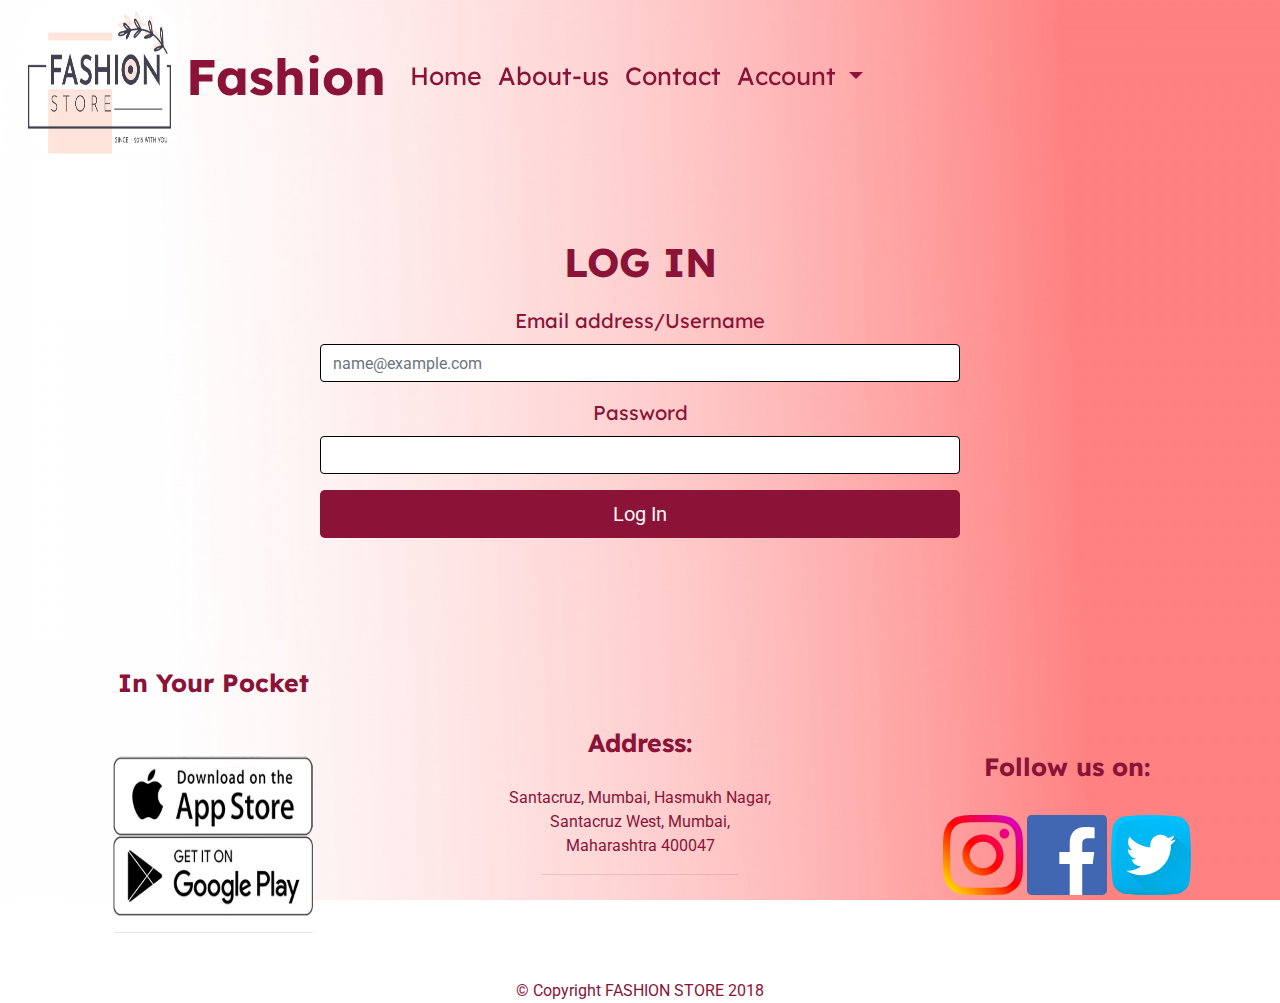
<file: login.html>
<!doctype html>
<html lang="en">

<head>
    <!-- Required meta tags -->
    <meta charset="utf-8">
    <meta name="viewport" content="width=device-width, initial-scale=1, shrink-to-fit=no">

    <!-- Bootstrap CSS -->
    <link rel="stylesheet" href="https://stackpath.bootstrapcdn.com/bootstrap/4.5.2/css/bootstrap.min.css"
        integrity="sha384-JcKb8q3iqJ61gNV9KGb8thSsNjpSL0n8PARn9HuZOnIxN0hoP+VmmDGMN5t9UJ0Z" crossorigin="anonymous">
    <link href="https://unpkg.com/aos@2.3.1/dist/aos.css" rel="stylesheet">
    <link href="https://fonts.googleapis.com/css2?family=Roboto&display=swap" rel="stylesheet">
    <link href="https://fonts.googleapis.com/css2?family=Playfair+Display:ital@1&display=swap" rel="stylesheet">
    <link href='https://fonts.googleapis.com/css?family=Lexend Deca' rel='stylesheet'>
    <link href='https://fonts.googleapis.com/css?family=Concert One' rel='stylesheet'>
    <link href="https://fonts.googleapis.com/css2?family=Kaushan+Script&display=swap" rel="stylesheet">

    <link rel="stylesheet" href="style.css">
    <title>Fashion</title>
</head>

<body>


    <div class="container1">
        <nav class="navbar navbar-expand-lg" data-aos="fade-down" data-aos-delay="1000">
            <img id="logo" src="img/3903482.jpg" width="150" height="150">
            <strong><a id="h1" class="navbar-brand" href="index.html">Fashion</a></strong>
            <button id="bimg" class="navbar-toggler btn btn-light" style="border: 2px solid black; " type="button"
                data-toggle="collapse" data-target="#navbarSupportedContent" aria-controls="navbarSupportedContent"
                aria-expanded="false" aria-label="Toggle navigation">
                <span class="navbar-toggler-icon btn btn-light"></span>
            </button>

            <div class="collapse navbar-collapse" id="navbarSupportedContent">
                <ul class="navbar-nav mr-auto">
                    <li class="nav-item active" style="color: rgb(221, 47, 76);">
                        <a class="nav-link" href="index.html">Home <span class="sr-only">(current)</span></a>
                    </li>
                    <li class="nav-item">
                        <a class="nav-link" href="about-us.html">About-us</a>
                    </li>
                    <li class="nav-item">
                        <a class="nav-link" href="contact.html">Contact</a>
                    </li>
                    <li class="nav-item dropdown" >
                        <a class="nav-link dropdown-toggle" href="#" id="navbarDropdown" role="button" data-toggle="dropdown" aria-haspopup="true" aria-expanded="false">
                          Account
                        </a>
                        <div class="dropdown-menu" aria-labelledby="navbarDropdown" style="background-color:  #8B1338;">
                          <a class="dropdown-item" style="background-color:whitesmoke" href="login.html">Log In</a>
                          <hr>
                          <a class="dropdown-item" style="background-color:whitesmoke;" href="signup.html">Sign Up</a>
                         
                      </li>
                </ul>
                
            </div>
        </nav>
        <div class="xam">

            <div class="login sau">
                <h1><strong>LOG IN</strong></h1>
                <form id="frm">
                    <div class="form-group zzz">
                        <label for="exampleFormControlInput1">Email address/Username</label>
                        <input type="email" class="form-control" id="exampleFormControlInput1"
                            placeholder="name@example.com">
                    </div>
                    <div class="form-group zzz">
                        <label for="exampleFormControlInput1">Password</label>
                        <input type="password" class="form-control" id="exampleFormControlInput1">
                    </div>
                    <button type="button" class="btn btn-lg btn-block"
                        style="background-color:#8B1338; color: whitesmoke;">Log In</button>
                </form>





            </div>









            <div class="footer">

                <footer class="panel-footer">
                    <div class="containerx">
                        <div class="row" style="margin-left: 0; margin-right: 0;">
                            <section id="hours" class="col-sm-4">
                                <h3><strong> In Your Pocket</strong></h3><br><br>
                                <a target="_blank" href="#">
                                    <img alt="Instagram" src="img/app-store.png" width="200" height="80"
                                        style="border:0px">
                                </a>
                                <a target="_blank" href="#">
                                    <img alt="Facebook" src="img/play-store.png" width="200" height="80"
                                        style="border:0px">
                                </a>
                                <hr class="visible-xs">
                            </section>
                            <section id="address" class="col-sm-4">
                                <strong>Address:</strong><br><br>
                                Santacruz, Mumbai, Hasmukh Nagar,<br> Santacruz West, Mumbai,<br> Maharashtra 400047
                                <hr class="visible-xs">
                            </section>
                            <section id="testimonials" class="col-sm-4">
                                <h3><strong> Follow us on:</strong></h3><br>
                                <a target="_blank" href="https://www.instagram.com/">
                                    <img alt="Instagram" src="img/instagram-sketched (1).svg" width="80" height="80"
                                        style="border:0px">
                                </a>
                                <a target="_blank" href="https://www.facebook.com/">
                                    <img alt="Facebook" src="img/facebook.svg" width="80" height="80"
                                        style="border:0px">
                                </a>
                                <a target="_blank" href="https://twitter.com/?lang=en">
                                    <img alt="Twitter" src="img/twitter.svg" width="80" height="80" style="border:0px">
                                </a>

                            </section>
                        </div>
                        <div class="text-center">&copy; Copyright FASHION STORE 2018</div>
                    </div>
                </footer>

            </div>










            <script src="https://code.jquery.com/jquery-3.5.1.slim.min.js"
                integrity="sha384-DfXdz2htPH0lsSSs5nCTpuj/zy4C+OGpamoFVy38MVBnE+IbbVYUew+OrCXaRkfj"
                crossorigin="anonymous"></script>
            <script src="https://cdn.jsdelivr.net/npm/popper.js@1.16.1/dist/umd/popper.min.js"
                integrity="sha384-9/reFTGAW83EW2RDu2S0VKaIzap3H66lZH81PoYlFhbGU+6BZp6G7niu735Sk7lN"
                crossorigin="anonymous"></script>
            <script src="https://stackpath.bootstrapcdn.com/bootstrap/4.5.2/js/bootstrap.min.js"
                integrity="sha384-B4gt1jrGC7Jh4AgTPSdUtOBvfO8shuf57BaghqFfPlYxofvL8/KUEfYiJOMMV+rV"
                crossorigin="anonymous"></script>
            <script src="https://unpkg.com/aos@2.3.1/dist/aos.js"></script>

            <script>
                AOS.init({
                    duration: 1500,
                });
            </script>
</body>

</html>
</file>
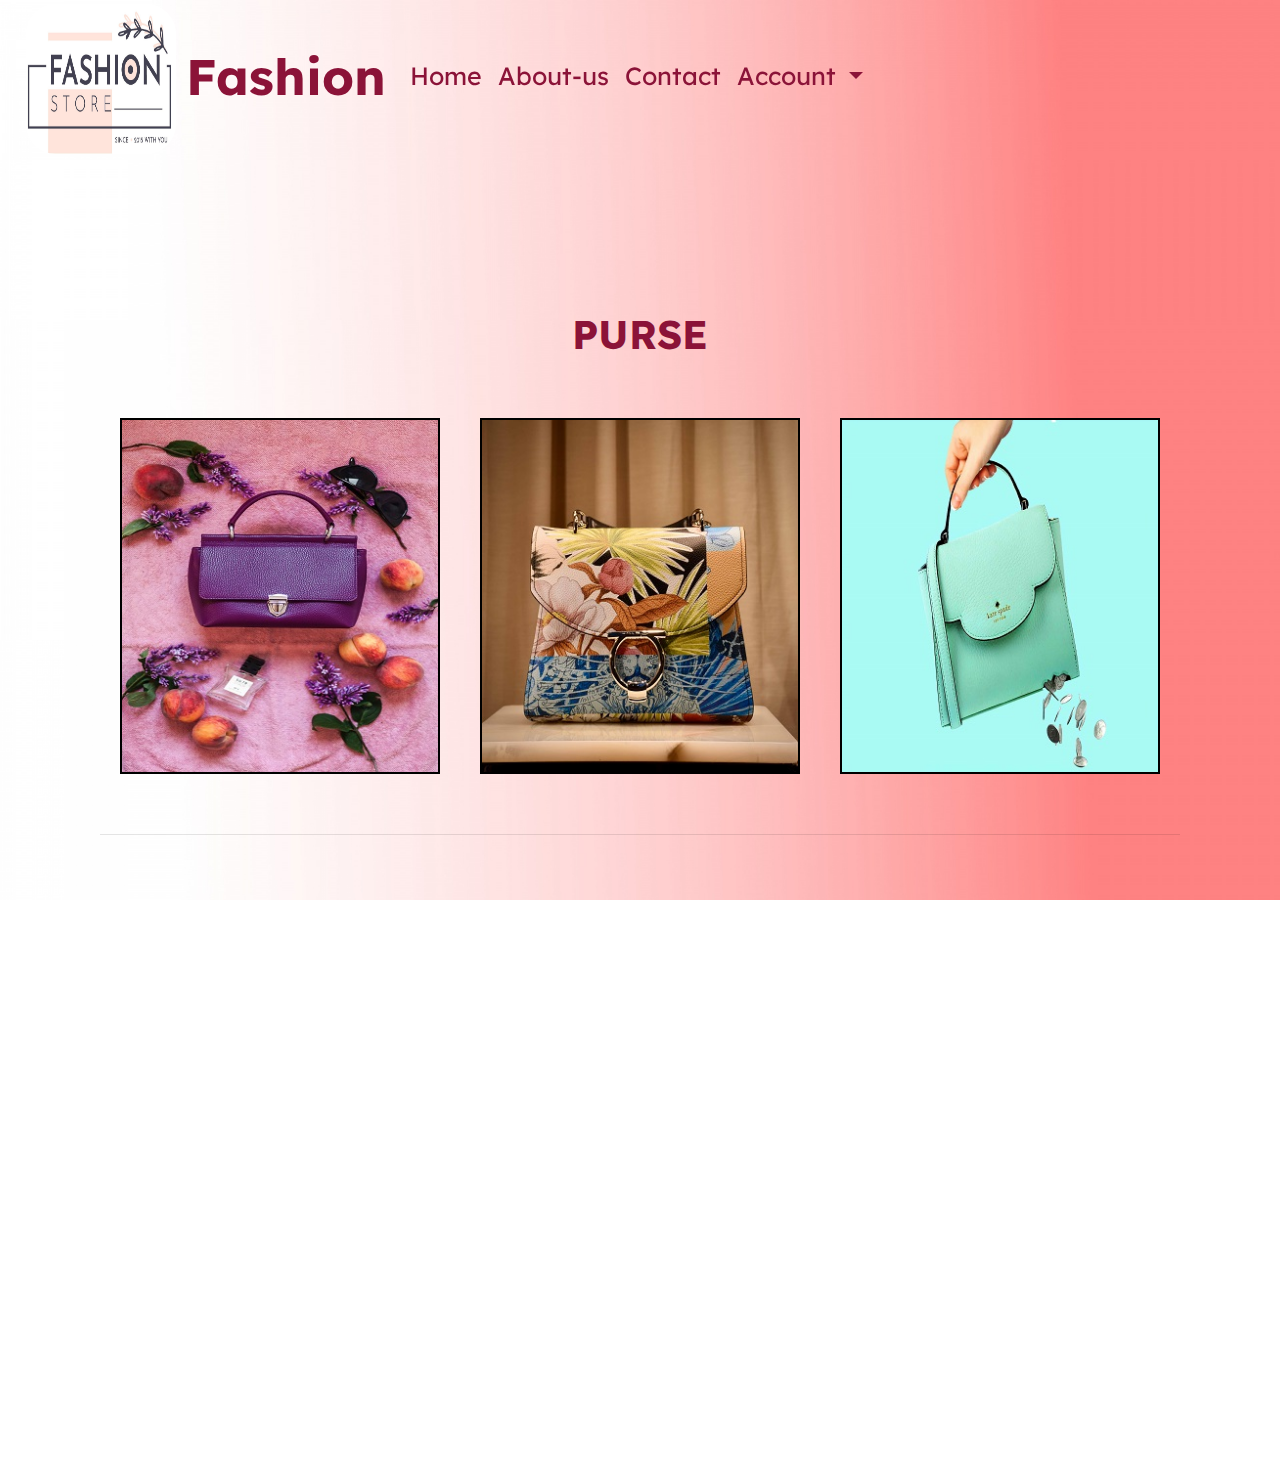
<file: purse.html>
<!doctype html>
<html lang="en">

<head>
    <!-- Required meta tags -->
    <meta charset="utf-8">
    <meta name="viewport" content="width=device-width, initial-scale=1, shrink-to-fit=no">

    <!-- Bootstrap CSS -->
    <link rel="stylesheet" href="https://stackpath.bootstrapcdn.com/bootstrap/4.5.2/css/bootstrap.min.css"
        integrity="sha384-JcKb8q3iqJ61gNV9KGb8thSsNjpSL0n8PARn9HuZOnIxN0hoP+VmmDGMN5t9UJ0Z" crossorigin="anonymous">
    <link href="https://unpkg.com/aos@2.3.1/dist/aos.css" rel="stylesheet">
    <link href="https://fonts.googleapis.com/css2?family=Roboto&display=swap" rel="stylesheet">
    <link href="https://fonts.googleapis.com/css2?family=Playfair+Display:ital@1&display=swap" rel="stylesheet">
    <link href='https://fonts.googleapis.com/css?family=Lexend Deca' rel='stylesheet'>
    <link href='https://fonts.googleapis.com/css?family=Concert One' rel='stylesheet'>
    <link href="https://fonts.googleapis.com/css2?family=Kaushan+Script&display=swap" rel="stylesheet">

    <link rel="stylesheet" href="style.css">
    <title>Fashion</title>
</head>

<body>


    <div class="container1">
        <nav class="navbar navbar-expand-lg" data-aos="fade-down" data-aos-delay="1000">
            <img id="logo" src="img/3903482.jpg" width="150" height="150"  >
            <strong><a id="h1" class="navbar-brand" href="index.html">Fashion</a></strong>
            <button id="bimg" class="navbar-toggler btn btn-light" style="border: 2px solid black; " type="button"
                data-toggle="collapse" data-target="#navbarSupportedContent" aria-controls="navbarSupportedContent"
                aria-expanded="false" aria-label="Toggle navigation">
                <span class="navbar-toggler-icon btn btn-light"></span>
            </button>

            <div class="collapse navbar-collapse" id="navbarSupportedContent">
                <ul class="navbar-nav mr-auto">
                    <li class="nav-item active" style="color: rgb(221, 47, 76);">
                        <a class="nav-link" href="index.html">Home <span class="sr-only">(current)</span></a>
                    </li>
                    <li class="nav-item">
                        <a class="nav-link" href="about-us.html">About-us</a>
                    </li>
                    <li class="nav-item">
                        <a class="nav-link" href="contact.html">Contact</a>
                    </li>
                    <li class="nav-item dropdown" >
                        <a class="nav-link dropdown-toggle" href="#" id="navbarDropdown" role="button" data-toggle="dropdown" aria-haspopup="true" aria-expanded="false">
                          Account
                        </a>
                        <div class="dropdown-menu" aria-labelledby="navbarDropdown" style="background-color:  #8B1338;">
                          <a class="dropdown-item" style="background-color:whitesmoke" href="login.html">Log In</a>
                          <hr>
                          <a class="dropdown-item" style="background-color:whitesmoke;" href="signup.html">Sign Up</a>
                         
                      </li>
                </ul>
           
            </div>
        </nav> 



        <div id="clothing" class="container9">
            <h1><strong>PURSE</strong></h1>

            <div class="row7">
                <div class="column7" >
                  <img src="img/purse1.jpg" class="image" style="width:100%">
                  <div class="overlay">
                    <div class="text">ZARA PURSE<br>₹9999</div>
                  </div>
                </div>
                <div class="column7">
                  <img src="img/purse2.jpg"  class="image" style="width:100%">
                  <div class="overlay">
                    <div class="text">CALVIN KLENIN<br>₹5999</div>
                  </div>
                </div>
                <div class="column7">
                  <img src="img/purse3.jpg" class="image" style="width:100%">
                  <div class="overlay">
                    <div class="text">HAND PURSE<br>₹3599</div>
                  </div>
                </div>
              </div>
              
              <br>
              <hr>
    
              



        </div>

        <footer class="panel-footer">
            <div class="containerx" data-aos="fade-up" data-aos-anchor-placement="bottom-bottom">
                <div class="row" style="margin-left: 0; margin-right: 0;">
                    <section id="hours" class="col-sm-4">
                        <h3><strong> In Your Pocket</strong></h3><br><br>
                        <a target="_blank" href="#">
                            <img alt="Instagram" src="img/app-store.png" width="200" height="80" style="border:0px">
                        </a>
                        <a target="_blank" href="#">
                            <img alt="Facebook" src="img/play-store.png" width="200" height="80" style="border:0px">
                        </a>
                        <hr class="visible-xs">
                    </section>
                    <section id="address" class="col-sm-4">
                        <strong>Address:</strong><br><br>
                        Santacruz, Mumbai, Hasmukh Nagar,<br> Santacruz West, Mumbai,<br> Maharashtra 400047
                        <hr class="visible-xs">
                    </section>
                    <section id="testimonials" class="col-sm-4">
                        <h3><strong> Follow us on:</strong></h3><br>
                        <a target="_blank" href="https://www.instagram.com/">
                            <img alt="Instagram" src="img/instagram-sketched (1).svg" width="80" height="80"
                                style="border:0px">
                        </a>
                        <a target="_blank" href="https://www.facebook.com/">
                            <img alt="Facebook" src="img/facebook.svg" width="80" height="80" style="border:0px">
                        </a>
                        <a target="_blank" href="https://twitter.com/?lang=en">
                            <img alt="Twitter" src="img/twitter.svg" width="80" height="80" style="border:0px">
                        </a>
    
                    </section>
                </div>
                <div class="text-center">&copy; Copyright FASHION STORE 2018</div>
            </div>
        </footer>
    




        
   












    <script src="https://code.jquery.com/jquery-3.5.1.slim.min.js"
        integrity="sha384-DfXdz2htPH0lsSSs5nCTpuj/zy4C+OGpamoFVy38MVBnE+IbbVYUew+OrCXaRkfj"
        crossorigin="anonymous"></script>
    <script src="https://cdn.jsdelivr.net/npm/popper.js@1.16.1/dist/umd/popper.min.js"
        integrity="sha384-9/reFTGAW83EW2RDu2S0VKaIzap3H66lZH81PoYlFhbGU+6BZp6G7niu735Sk7lN"
        crossorigin="anonymous"></script>
    <script src="https://stackpath.bootstrapcdn.com/bootstrap/4.5.2/js/bootstrap.min.js"
        integrity="sha384-B4gt1jrGC7Jh4AgTPSdUtOBvfO8shuf57BaghqFfPlYxofvL8/KUEfYiJOMMV+rV"
        crossorigin="anonymous"></script>
    <script src="https://unpkg.com/aos@2.3.1/dist/aos.js"></script>

    <script>
        AOS.init({
            duration: 1500,
        });
    </script>
</body>

</html>
</file>
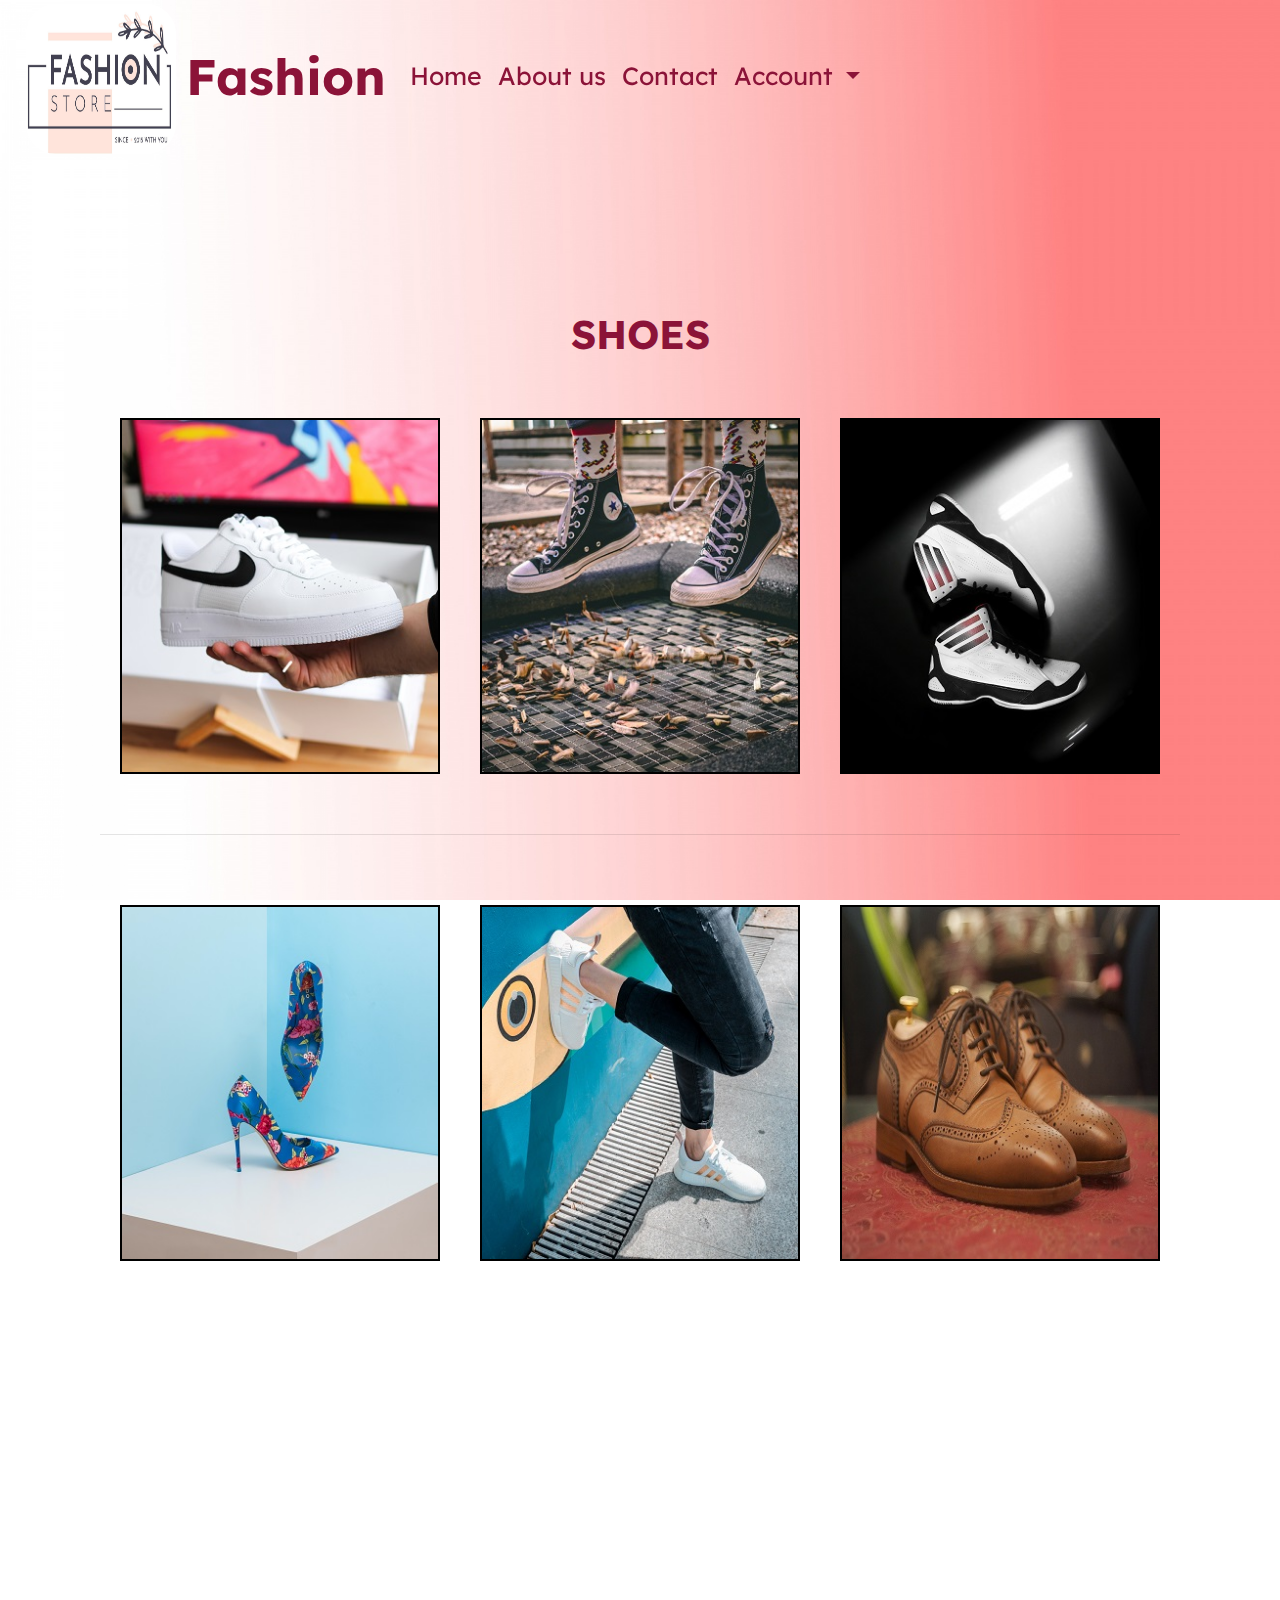
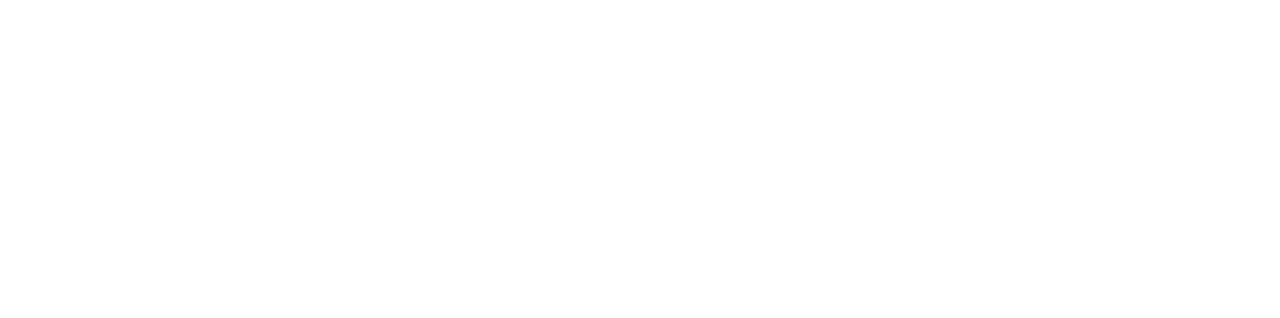
<file: shoes.html>
<!doctype html>
<html lang="en">

<head>
    <!-- Required meta tags -->
    <meta charset="utf-8">
    <meta name="viewport" content="width=device-width, initial-scale=1, shrink-to-fit=no">

    <!-- Bootstrap CSS -->
    <link rel="stylesheet" href="https://stackpath.bootstrapcdn.com/bootstrap/4.5.2/css/bootstrap.min.css"
        integrity="sha384-JcKb8q3iqJ61gNV9KGb8thSsNjpSL0n8PARn9HuZOnIxN0hoP+VmmDGMN5t9UJ0Z" crossorigin="anonymous">
    <link href="https://unpkg.com/aos@2.3.1/dist/aos.css" rel="stylesheet">
    <link href="https://fonts.googleapis.com/css2?family=Roboto&display=swap" rel="stylesheet">
    <link href="https://fonts.googleapis.com/css2?family=Playfair+Display:ital@1&display=swap" rel="stylesheet">
    <link href='https://fonts.googleapis.com/css?family=Lexend Deca' rel='stylesheet'>
    <link href='https://fonts.googleapis.com/css?family=Concert One' rel='stylesheet'>
    <link href="https://fonts.googleapis.com/css2?family=Kaushan+Script&display=swap" rel="stylesheet">

    <link rel="stylesheet" href="style.css">
    <title>Fashion</title>
</head>

<body>


    <div class="container1">
        <nav class="navbar navbar-expand-lg" data-aos="fade-down" data-aos-delay="1000">
            <img id="logo" src="img/3903482.jpg" width="150" height="150"  >
            <strong><a id="h1" class="navbar-brand" href="index.html">Fashion</a></strong>
            <button id="bimg" class="navbar-toggler btn btn-light" style="border: 2px solid black; " type="button"
                data-toggle="collapse" data-target="#navbarSupportedContent" aria-controls="navbarSupportedContent"
                aria-expanded="false" aria-label="Toggle navigation">
                <span class="navbar-toggler-icon btn btn-light"></span>
            </button>

            <div class="collapse navbar-collapse" id="navbarSupportedContent">
                <ul class="navbar-nav mr-auto">
                    <li class="nav-item active" style="color: rgb(221, 47, 76);">
                        <a class="nav-link" href="index.html">Home <span class="sr-only">(current)</span></a>
                    </li>
                    <li class="nav-item">
                        <a class="nav-link" href="about-us.html">About us</a>
                    </li>
                    <li class="nav-item">
                        <a class="nav-link" href="contact.html">Contact</a>
                    </li>
                    <li class="nav-item dropdown" >
                        <a class="nav-link dropdown-toggle" href="#" id="navbarDropdown" role="button" data-toggle="dropdown" aria-haspopup="true" aria-expanded="false">
                          Account
                        </a>
                        <div class="dropdown-menu" aria-labelledby="navbarDropdown" style="background-color:  #8B1338;">
                          <a class="dropdown-item" style="background-color:whitesmoke" href="login.html">Log In</a>
                          <hr>
                          <a class="dropdown-item" style="background-color:whitesmoke;" href="signup.html">Sign Up</a>
                         
                      </li>
                </ul>
                
            </div>
        </nav> 



        <div id="clothing" class="container6">
            <h1><strong>SHOES</strong></h1>

            <div class="row3">
                <div class="column3" >
                  <img src="img/shoe1.jpg" class="image" style="width:100%">
                  <div class="overlay">
                    <div class="text">NIKE(Exclusive)<br>₹3999</div>
                  </div>
                </div>
                <div class="column3">
                  <img src="img/shoe2.jpg"  class="image" style="width:100%">
                  <div class="overlay">
                    <div class="text">MONSTER<br>₹1999</div>
                  </div>
                </div>
                <div class="column3">
                  <img src="img/shoe3.jpg" class="image" style="width:100%">
                  <div class="overlay">
                    <div class="text">STYLISH SHOES<br>₹2599</div>
                  </div>
                </div>
              </div>
              
              <br>
              <hr>
              <div class="row4">
                <div class="column4">
                  <img src="img/shoe4.jpg" class="image" style="width:100%">
                  <div class="overlay">
                    <div class="text">LADIES SANDALS<br>₹2999</div>
                  </div>
                </div>
                <div class="column4">
                  <img src="img/shoe6.jpg" class="image" style="width:100%">
                  <div class="overlay">
                    <div class="text">LADIES SHOES<br>₹999</div>
                  </div>
                </div>
                <div class="column4">
                  <img src="img/shoe7.jpg" class="image" style="width:100%">
                  <div class="overlay">
                    <div class="text">WOODLAND SHOES<br>₹2999</div>
                  </div>
                </div>
              </div>
            </div>
              



        </div>

        <footer class="panel-footer">
            <div class="containerx" data-aos="fade-up" data-aos-anchor-placement="bottom-bottom">
                <div class="row" style="margin-left: 0; margin-right: 0;">
                    <section id="hours" class="col-sm-4">
                        <h3><strong> In Your Pocket</strong></h3><br><br>
                        <a target="_blank" href="#">
                            <img alt="Instagram" src="img/app-store.png" width="200" height="80" style="border:0px">
                        </a>
                        <a target="_blank" href="#">
                            <img alt="Facebook" src="img/play-store.png" width="200" height="80" style="border:0px">
                        </a>
                        <hr class="visible-xs">
                    </section>
                    <section id="address" class="col-sm-4">
                        <strong>Address:</strong><br><br>
                        Santacruz, Mumbai, Hasmukh Nagar,<br> Santacruz West, Mumbai,<br> Maharashtra 400047
                        <hr class="visible-xs">
                    </section>
                    <section id="testimonials" class="col-sm-4">
                        <h3><strong> Follow us on:</strong></h3><br>
                        <a target="_blank" href="https://www.instagram.com/">
                            <img alt="Instagram" src="img/instagram-sketched (1).svg" width="80" height="80"
                                style="border:0px">
                        </a>
                        <a target="_blank" href="https://www.facebook.com/">
                            <img alt="Facebook" src="img/facebook.svg" width="80" height="80" style="border:0px">
                        </a>
                        <a target="_blank" href="https://twitter.com/?lang=en">
                            <img alt="Twitter" src="img/twitter.svg" width="80" height="80" style="border:0px">
                        </a>
    
                    </section>
                </div>
                <div class="text-center">&copy; Copyright FASHION STORE 2018</div>
            </div>
        </footer>
    




        
   












    <script src="https://code.jquery.com/jquery-3.5.1.slim.min.js"
        integrity="sha384-DfXdz2htPH0lsSSs5nCTpuj/zy4C+OGpamoFVy38MVBnE+IbbVYUew+OrCXaRkfj"
        crossorigin="anonymous"></script>
    <script src="https://cdn.jsdelivr.net/npm/popper.js@1.16.1/dist/umd/popper.min.js"
        integrity="sha384-9/reFTGAW83EW2RDu2S0VKaIzap3H66lZH81PoYlFhbGU+6BZp6G7niu735Sk7lN"
        crossorigin="anonymous"></script>
    <script src="https://stackpath.bootstrapcdn.com/bootstrap/4.5.2/js/bootstrap.min.js"
        integrity="sha384-B4gt1jrGC7Jh4AgTPSdUtOBvfO8shuf57BaghqFfPlYxofvL8/KUEfYiJOMMV+rV"
        crossorigin="anonymous"></script>
    <script src="https://unpkg.com/aos@2.3.1/dist/aos.js"></script>

    <script>
        AOS.init({
            duration: 1500,
        });
    </script>
</body>

</html>
</file>
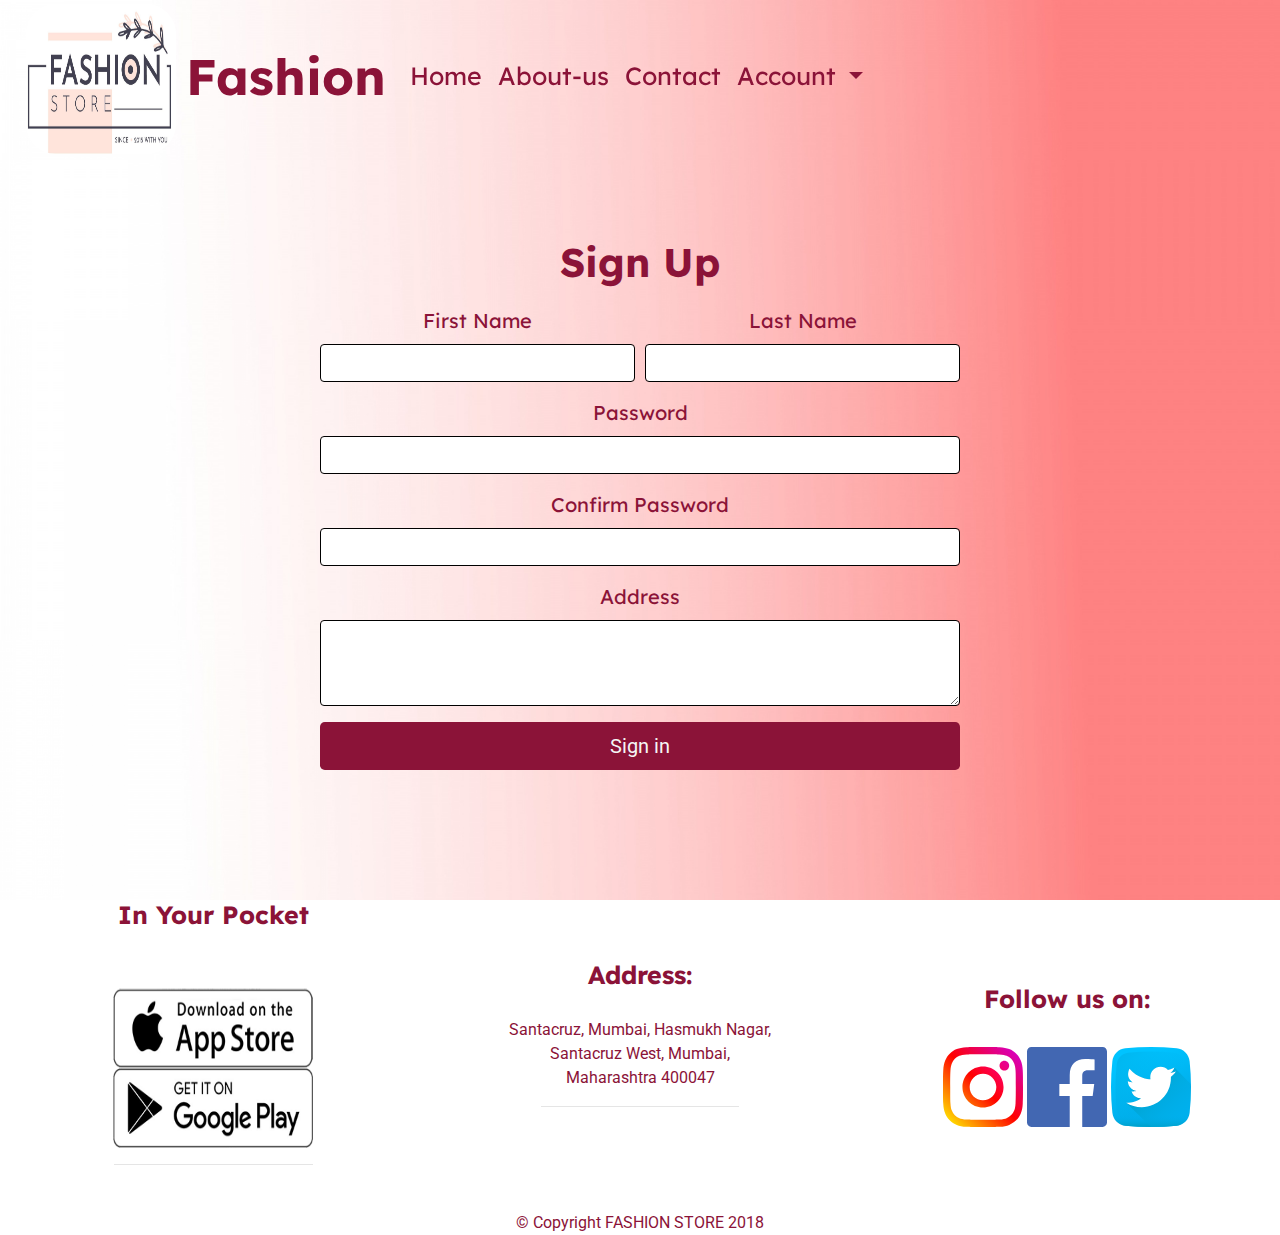
<file: signup.html>
<!doctype html>
<html lang="en">

<head>
    <!-- Required meta tags -->
    <meta charset="utf-8">
    <meta name="viewport" content="width=device-width, initial-scale=1, shrink-to-fit=no">

    <!-- Bootstrap CSS -->
    <link rel="stylesheet" href="https://stackpath.bootstrapcdn.com/bootstrap/4.5.2/css/bootstrap.min.css"
        integrity="sha384-JcKb8q3iqJ61gNV9KGb8thSsNjpSL0n8PARn9HuZOnIxN0hoP+VmmDGMN5t9UJ0Z" crossorigin="anonymous">
    <link href="https://unpkg.com/aos@2.3.1/dist/aos.css" rel="stylesheet">
    <link href="https://fonts.googleapis.com/css2?family=Roboto&display=swap" rel="stylesheet">
    <link href="https://fonts.googleapis.com/css2?family=Playfair+Display:ital@1&display=swap" rel="stylesheet">
    <link href='https://fonts.googleapis.com/css?family=Lexend Deca' rel='stylesheet'>
    <link href='https://fonts.googleapis.com/css?family=Concert One' rel='stylesheet'>
    <link href="https://fonts.googleapis.com/css2?family=Kaushan+Script&display=swap" rel="stylesheet">

    <link rel="stylesheet" href="style.css">
    <title>Fashion</title>
</head>

<body>


    <div class="container1">
        <nav class="navbar navbar-expand-lg" data-aos="fade-down" data-aos-delay="1000">
            <img id="logo" src="img/3903482.jpg" width="150" height="150">
            <strong><a id="h1" class="navbar-brand" href="index.html">Fashion</a></strong>
            <button id="bimg" class="navbar-toggler btn btn-light" style="border: 2px solid black; " type="button"
                data-toggle="collapse" data-target="#navbarSupportedContent" aria-controls="navbarSupportedContent"
                aria-expanded="false" aria-label="Toggle navigation">
                <span class="navbar-toggler-icon btn btn-light"></span>
            </button>

            <div class="collapse navbar-collapse" id="navbarSupportedContent">
                <ul class="navbar-nav mr-auto">
                    <li class="nav-item active" style="color: rgb(221, 47, 76);">
                        <a class="nav-link" href="index.html">Home <span class="sr-only">(current)</span></a>
                    </li>
                    <li class="nav-item">
                        <a class="nav-link" href="about-us.html">About-us</a>
                    </li>
                    <li class="nav-item">
                        <a class="nav-link" href="contact.html">Contact</a>
                    </li>
                    <li class="nav-item dropdown" >
                        <a class="nav-link dropdown-toggle" href="#" id="navbarDropdown" role="button" data-toggle="dropdown" aria-haspopup="true" aria-expanded="false">
                          Account
                        </a>
                        <div class="dropdown-menu" aria-labelledby="navbarDropdown" style="background-color:  #8B1338;">
                          <a class="dropdown-item" style="background-color:whitesmoke" href="login.html">Log In</a>
                          <hr>
                          <a class="dropdown-item" style="background-color:whitesmoke;" href="signup.html">Sign Up</a>
                         
                      </li>
                </ul>
               
            </div>
        </nav>
            
        <div class="login sgnup">
            <h1><strong>Sign Up</strong></h1>
            <form>
                <div class="form-row">
                  <div class="form-group col-md-6">
                    <label for="inputEmail4">First Name</label>
                    <input type="email" class="form-control" id="inputEmail4">
                  </div>
                  <div class="form-group col-md-6">
                    <label for="inputPassword4">Last Name</label>
                    <input type="password" class="form-control" id="inputPassword4">
                  </div>
                </div>
                <div class="form-group">
                  <label for="inputAddress">Password</label>
                  <input type="password" class="form-control" id="inputAddress">
                </div>
                <div class="form-group">
                    <label for="inputAddress">Confirm Password</label>
                    <input type="password" class="form-control" id="inputAddress" >
                  </div>
                  <div class="form-group">
                    <label for="inputAddress">Address</label>
                    <textarea class="form-control" id="exampleFormControlTextarea1" rows="3"></textarea>
                   
                  </div>
               
         
             
                <button type="submit" class="btn btn-lg btn-block" style="background-color:#8B1338; color: whitesmoke;">Sign in</button>
              </form>
               
               
          


</div>









            <div class="footer">

                <footer class="panel-footer">
                    <div class="containerx">
                        <div class="row" style="margin-left: 0; margin-right: 0;">
                            <section id="hours" class="col-sm-4">
                                <h3><strong> In Your Pocket</strong></h3><br><br>
                                <a target="_blank" href="#">
                                    <img alt="Instagram" src="img/app-store.png" width="200" height="80"
                                        style="border:0px">
                                </a>
                                <a target="_blank" href="#">
                                    <img alt="Facebook" src="img/play-store.png" width="200" height="80"
                                        style="border:0px">
                                </a>
                                <hr class="visible-xs">
                            </section>
                            <section id="address" class="col-sm-4">
                                <strong>Address:</strong><br><br>
                                Santacruz, Mumbai, Hasmukh Nagar,<br> Santacruz West, Mumbai,<br> Maharashtra 400047
                                <hr class="visible-xs">
                            </section>
                            <section id="testimonials" class="col-sm-4">
                                <h3><strong> Follow us on:</strong></h3><br>
                                <a target="_blank" href="https://www.instagram.com/">
                                    <img alt="Instagram" src="img/instagram-sketched (1).svg" width="80" height="80"
                                        style="border:0px">
                                </a>
                                <a target="_blank" href="https://www.facebook.com/">
                                    <img alt="Facebook" src="img/facebook.svg" width="80" height="80"
                                        style="border:0px">
                                </a>
                                <a target="_blank" href="https://twitter.com/?lang=en">
                                    <img alt="Twitter" src="img/twitter.svg" width="80" height="80" style="border:0px">
                                </a>

                            </section>
                        </div>
                        <div class="text-center">&copy; Copyright FASHION STORE 2018</div>
                    </div>
                </footer>

            </div>










            <script src="https://code.jquery.com/jquery-3.5.1.slim.min.js"
                integrity="sha384-DfXdz2htPH0lsSSs5nCTpuj/zy4C+OGpamoFVy38MVBnE+IbbVYUew+OrCXaRkfj"
                crossorigin="anonymous"></script>
            <script src="https://cdn.jsdelivr.net/npm/popper.js@1.16.1/dist/umd/popper.min.js"
                integrity="sha384-9/reFTGAW83EW2RDu2S0VKaIzap3H66lZH81PoYlFhbGU+6BZp6G7niu735Sk7lN"
                crossorigin="anonymous"></script>
            <script src="https://stackpath.bootstrapcdn.com/bootstrap/4.5.2/js/bootstrap.min.js"
                integrity="sha384-B4gt1jrGC7Jh4AgTPSdUtOBvfO8shuf57BaghqFfPlYxofvL8/KUEfYiJOMMV+rV"
                crossorigin="anonymous"></script>
            <script src="https://unpkg.com/aos@2.3.1/dist/aos.js"></script>

            <script>
                AOS.init({
                    duration: 1500,
                });
            </script>
</body>

</html>
</file>
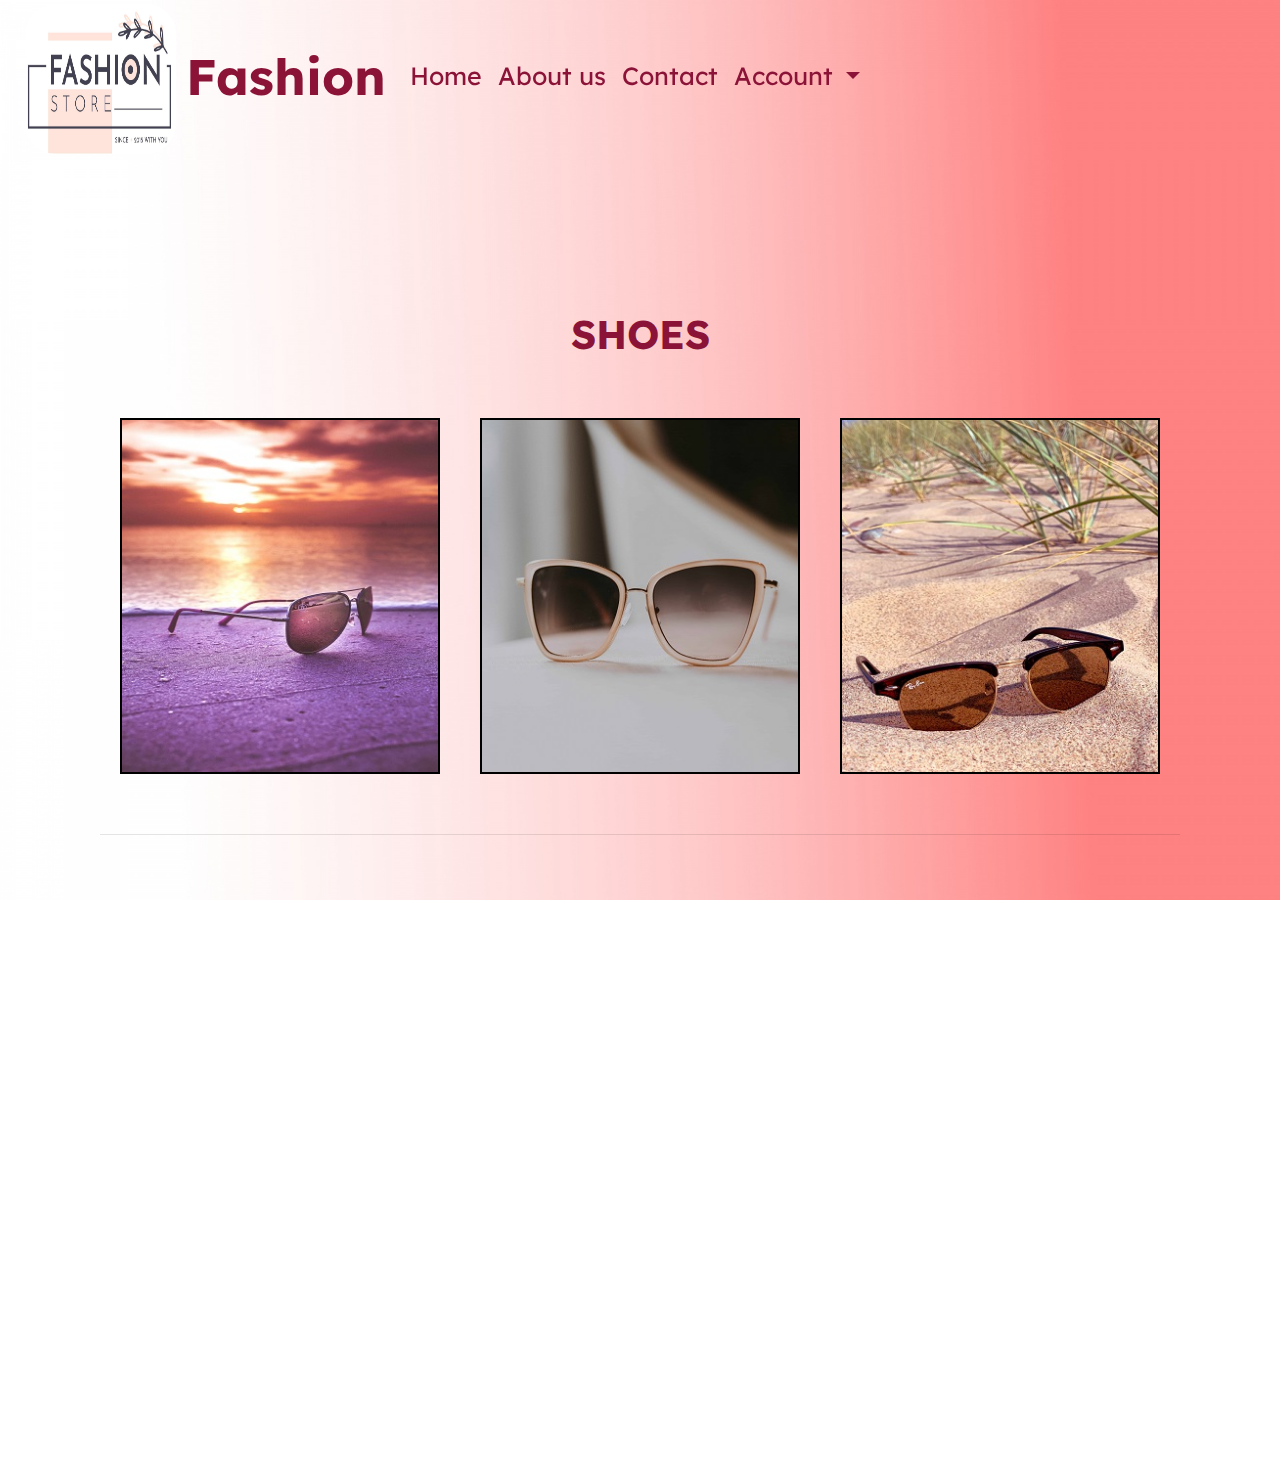
<file: sunglass.html>
<!doctype html>
<html lang="en">

<head>
    <!-- Required meta tags -->
    <meta charset="utf-8">
    <meta name="viewport" content="width=device-width, initial-scale=1, shrink-to-fit=no">

    <!-- Bootstrap CSS -->
    <link rel="stylesheet" href="https://stackpath.bootstrapcdn.com/bootstrap/4.5.2/css/bootstrap.min.css"
        integrity="sha384-JcKb8q3iqJ61gNV9KGb8thSsNjpSL0n8PARn9HuZOnIxN0hoP+VmmDGMN5t9UJ0Z" crossorigin="anonymous">
    <link href="https://unpkg.com/aos@2.3.1/dist/aos.css" rel="stylesheet">
    <link href="https://fonts.googleapis.com/css2?family=Roboto&display=swap" rel="stylesheet">
    <link href="https://fonts.googleapis.com/css2?family=Playfair+Display:ital@1&display=swap" rel="stylesheet">
    <link href='https://fonts.googleapis.com/css?family=Lexend Deca' rel='stylesheet'>
    <link href='https://fonts.googleapis.com/css?family=Concert One' rel='stylesheet'>
    <link href="https://fonts.googleapis.com/css2?family=Kaushan+Script&display=swap" rel="stylesheet">

    <link rel="stylesheet" href="style.css">
    <title>Fashion</title>
</head>

<body>


    <div class="container1">
        <nav class="navbar navbar-expand-lg" data-aos="fade-down" data-aos-delay="1000">
            <img id="logo" src="img/3903482.jpg" width="150" height="150"  >
            <strong><a id="h1" class="navbar-brand" href="index.html">Fashion</a></strong>
            <button id="bimg" class="navbar-toggler btn btn-light" style="border: 2px solid black; " type="button"
                data-toggle="collapse" data-target="#navbarSupportedContent" aria-controls="navbarSupportedContent"
                aria-expanded="false" aria-label="Toggle navigation">
                <span class="navbar-toggler-icon btn btn-light"></span>
            </button>

            <div class="collapse navbar-collapse" id="navbarSupportedContent">
                <ul class="navbar-nav mr-auto">
                    <li class="nav-item active" style="color: rgb(221, 47, 76);">
                        <a class="nav-link" href="index.html">Home <span class="sr-only">(current)</span></a>
                    </li>
                    <li class="nav-item">
                        <a class="nav-link" href="about-us.html">About us</a>
                    </li>
                    <li class="nav-item">
                        <a class="nav-link" href="contact.html">Contact</a>
                    </li>
                    <li class="nav-item dropdown" >
                        <a class="nav-link dropdown-toggle" href="#" id="navbarDropdown" role="button" data-toggle="dropdown" aria-haspopup="true" aria-expanded="false">
                          Account
                        </a>
                        <div class="dropdown-menu" aria-labelledby="navbarDropdown" style="background-color:  #8B1338;">
                          <a class="dropdown-item" style="background-color:whitesmoke" href="login.html">Log In</a>
                          <hr>
                          <a class="dropdown-item" style="background-color:whitesmoke;" href="signup.html">Sign Up</a>
                         
                      </li>
                </ul>
                
            </div>
        </nav> 



        <div id="clothing" class="container7">
            <h1><strong>SHOES</strong></h1>

            <div class="row5">
                <div class="column5" >
                  <img src="img/sun1.jpg" class="image" style="width:100%">
                  <div class="overlay">
                    <div class="text">EYEGLASSES<br>₹999</div>
                  </div>
                </div>
                <div class="column5">
                  <img src="img/sun2.jpg"  class="image" style="width:100%">
                  <div class="overlay">
                    <div class="text">LADIES GLASSES<br>₹1999</div>
                  </div>
                </div>
                <div class="column5">
                  <img src="img/sun3.jpg" class="image" style="width:100%">
                  <div class="overlay">
                    <div class="text">UNISEX GLASSES<br>₹1599</div>
                  </div>
                </div>
              </div>
              
              <br>
              <hr>
    
              



        </div>

        <footer class="panel-footer">
            <div class="containerx" data-aos="fade-up" data-aos-anchor-placement="bottom-bottom">
                <div class="row" style="margin-left: 0; margin-right: 0;">
                    <section id="hours" class="col-sm-4">
                        <h3><strong> In Your Pocket</strong></h3><br><br>
                        <a target="_blank" href="#">
                            <img alt="Instagram" src="img/app-store.png" width="200" height="80" style="border:0px">
                        </a>
                        <a target="_blank" href="#">
                            <img alt="Facebook" src="img/play-store.png" width="200" height="80" style="border:0px">
                        </a>
                        <hr class="visible-xs">
                    </section>
                    <section id="address" class="col-sm-4">
                        <strong>Address:</strong><br><br>
                        Santacruz, Mumbai, Hasmukh Nagar,<br> Santacruz West, Mumbai,<br> Maharashtra 400047
                        <hr class="visible-xs">
                    </section>
                    <section id="testimonials" class="col-sm-4">
                        <h3><strong> Follow us on:</strong></h3><br>
                        <a target="_blank" href="https://www.instagram.com/">
                            <img alt="Instagram" src="img/instagram-sketched (1).svg" width="80" height="80"
                                style="border:0px">
                        </a>
                        <a target="_blank" href="https://www.facebook.com/">
                            <img alt="Facebook" src="img/facebook.svg" width="80" height="80" style="border:0px">
                        </a>
                        <a target="_blank" href="https://twitter.com/?lang=en">
                            <img alt="Twitter" src="img/twitter.svg" width="80" height="80" style="border:0px">
                        </a>
    
                    </section>
                </div>
                <div class="text-center">&copy; Copyright FASHION STORE 2018</div>
            </div>
        </footer>
    




        
   












    <script src="https://code.jquery.com/jquery-3.5.1.slim.min.js"
        integrity="sha384-DfXdz2htPH0lsSSs5nCTpuj/zy4C+OGpamoFVy38MVBnE+IbbVYUew+OrCXaRkfj"
        crossorigin="anonymous"></script>
    <script src="https://cdn.jsdelivr.net/npm/popper.js@1.16.1/dist/umd/popper.min.js"
        integrity="sha384-9/reFTGAW83EW2RDu2S0VKaIzap3H66lZH81PoYlFhbGU+6BZp6G7niu735Sk7lN"
        crossorigin="anonymous"></script>
    <script src="https://stackpath.bootstrapcdn.com/bootstrap/4.5.2/js/bootstrap.min.js"
        integrity="sha384-B4gt1jrGC7Jh4AgTPSdUtOBvfO8shuf57BaghqFfPlYxofvL8/KUEfYiJOMMV+rV"
        crossorigin="anonymous"></script>
    <script src="https://unpkg.com/aos@2.3.1/dist/aos.js"></script>

    <script>
        AOS.init({
            duration: 1500,
        });
    </script>
</body>

</html>
</file>
<file: style.css>
* {
    box-sizing: border-box;
  }

    body {
      
      height: 100%;
        background-image: url('img/bg.jpg');
        background-repeat: no-repeat;
        background-attachment: fixed; 
        background-position: center;
       
        background-size: 100% 100%;
      }

/*      
      .container1{
          height: 100%;
          max-width: 1500px;
          
          padding-right: 25px;
          padding-left: 25px;
     
    

      } */
      
#h1{
    font-size: 50px;
    text-decoration: none;
    font-family: 'Lexend Deca';
    color:#8B1338;
}
#logo{
    
    border-radius: 30px; 
   
}

.navbar-toggler .btn .btn1{
    text-decoration: none;
    color:  #8B1338;
} 


.navbar{
    height: 100px;
    margin: 10px;
    margin-top: 10px;
    padding-top:  40px;
    margin-bottom: 90px;
 
}
.navbar>img{
    margin-top: 5px;
    border-radius: 50px;
    margin-right: 10px;

}

.collapse ul li{
    font-size: 25px;
    text-decoration: none;
    font-family: 'Lexend Deca';
    
}
.collapse  a{
    color: #8B1338;
}


/*  navbar end*/
.row {
    display: flex;
    align-items: center;
    flex-wrap: wrap;
    justify-content: center;
  }


  .column {
    flex: 50%;
    padding-left: 20px;
    padding-right: 20px;
    padding-top: 20px;
    padding-bottom: 20px;
  }

  #c2{
      padding:50px
  }


  #c2>h1{
      font-size: 50px;
      font-family: 'Architects Daughter', cursive;
      color: #8B1338;
  }

  #c2>p{
    font-size: 25px;
    font-family: 'Architects Daughter', cursive;
    color: #8B1338;
  }

  .column img{
      max-width: 100%;
      padding: 50px 0;
  }

  /* end of featured image*/

  .categories{
      margin: 90px 0;
  }

  #c3{
    min-width: 250px;
    margin-bottom: 30px;
    
    
  }

  #c3>img{

    width: 100%;
    height: 100%;
    padding: 0%;
    border: 1px solid black;
  }

  .small-container{
      max-width: 1080px;
      margin: auto;
      padding-left: 25px;
      padding-right: 25px;
  }
 


  .products{
      display: flex;
      justify-content: center;
      align-items: center;
  }

  .products h2{
    font-family: 'Lexend Deca';
    color: #8B1338;
    text-decoration: underline;
  }


  /* site content */

  .site-content{
     display: grid;
     grid-template-columns: 70% 30%;
     width: 1300px;
  }

  #ctr{
      padding: 0px;
      margin-top: 110px;
      margin-bottom: 90px;
      display: flex;
      justify-content: center;
      align-items: center;
      padding-left: 25px;
      padding-right: 25px;
      
  }

  #carouselExampleSlidesOnly{
      border: 2px solid black;
  }

  .sidebar{
      margin-left: 20px;
      display: flex;
      justify-content: center;
     
  }

  .item-list li{
    list-style-type: none;
  }

  .item-list a{
      font-size: 20px;
    text-decoration: none;
    color:  #8B1338;
    font-family: 'Lexend Deca';

  }

  .category strong{
     
      margin-left: 60px;
    text-decoration: none;
    font-family: 'Lexend Deca';
    color:  #8B1338;

  }

  .category h1{
    margin-bottom: 25px;
  }

 

  .items{
      width: 100%;
      background:#F94C8C;
      padding: 2px;
      margin: 12px;
      border-radius: 17px;
      display: flex;
      justify-content: center;
  }

  /*column5*/

  .container2{
      padding-left: 60px;
      padding-right: 25px;
      margin-left: 60px;
      margin-right: 50px;
      margin-bottom: 50px;
  }



.sandas{
  padding: 0;
    flex: none;
    float: left;
    width: 25%;
}

.container2 h1{
      margin-bottom: 25px;
      font-family: 'Lexend Deca';
      color:  #8B1338;

}

#bg{
  border: 2px solid  #8B1338;
  padding: 0;
}

/*offer*/

.container3{
     
      
      margin-left: 85px;
      margin-right: 85px;
      margin-bottom: 200px;
      margin-top: 200px;
      max-height: max-content;

}




      .container3 {
        font-family: 'Lexend Deca';
        color:  #8B1338;
        
      }


      .display-4.clr{
        font-family: 'Kaushan Script', cursive;
        color: white;
      
      }
      .lead.clr{
        font-family: 'Kaushan Script', cursive;
        color: white;
      }

      #carouselExampleCaptions{
        border: 3px solid black;
        box-shadow: 10px 10px 5px rgb(49, 45, 45);
      }

  /*advertise end*/

  /* footer*/

  .panel-footer section {
    margin-bottom: 30px;
    text-align: center;
   
  }
  .panel-footer section:nth-child(3) {
    margin-bottom: 0; 
  }
  .panel-footer section hr {
    width: 50%;
  }

  .containerx{
    padding: 0;
    margin: 0;
    
    color:  #8B1338;
  }
  

.containerx strong{

    font-size: 25px;
    font-family: 'Lexend Deca'

}

.containerx p{
  font-size: 20px;
}



/* clothes category*/
.container5{
  margin-right: 100px;
  margin-left: 100px;
  margin-top: 200px;
  margin-bottom: 200px;
}
.row1 {
  display: flex;
}

.column1 {
  flex: 33.33%;
  padding: 20px;
  position: relative;

}

.row2 {
  display: flex;
  margin-top: 50px;
}

.column2 {
  flex: 33.33%;
  padding: 20px;
  position: relative;
}




.column1 img{
  width: 100%;
  height: 480px;
}

.column2 img{
  height: max-content;
  height: 480px;
}


.image {
  display: block;
  border: 2px solid black;
  
}

.overlay {
  position: absolute;
  bottom: 0;
  left: 0;
  right: 0;
  background-color:#8b1337bb;
  overflow: hidden;
  width: 0;
  height: 100%;
  transition: .5s ease;
}

.column1:hover .overlay {
  width: 100%;
}

.column2:hover .overlay {
  width: 100%;
}



.text {
  color: white;
  font-family: 'Lexend Deca';
  font-size: 30px;
  position: absolute;
  top: 50%;
  left: 50%;
  -webkit-transform: translate(-50%, -50%);
  -ms-transform: translate(-50%, -50%);
  transform: translate(-50%, -50%);
  white-space: nowrap;
}

.container5 strong{
  color: #8B1338;
  font-family: 'Lexend Deca';
  margin: 20px;
  margin-bottom: 40px;
  display: flex;
  justify-content: center;
}

/* clothes end */


/*  Shoes   */
.container6{
  margin-right: 100px;
  margin-left: 100px;
  margin-top: 200px;
  margin-bottom: 200px;
}
.row3 {
  display: flex;
}

.column3 {
  flex: 33.33%;
  padding: 20px;
  position: relative;
}

.row4 {
  display: flex;
  margin-top: 50px;
}

.column4 {
  flex: 33.33%;
  padding: 20px;
  position: relative;
}




.column3 img{
  height: max-content;
}

.column4 img{
  height: max-content;
}


.image {
  display: block;
  border: 2px solid black;
  
}

.overlay {
  position: absolute;
  bottom: 0;
  left: 0;
  right: 0;
  background-color:#8b1337bb;
  overflow: hidden;
  width: 0;
  height: 100%;
  transition: .5s ease;
}

.column3:hover .overlay {
  width: 100%;
}

.column4:hover .overlay {
  width: 100%;
}



.text {
  color: white;
  font-family: 'Lexend Deca';
  font-size: 30px;
  position: absolute;
  top: 50%;
  left: 50%;
  -webkit-transform: translate(-50%, -50%);
  -ms-transform: translate(-50%, -50%);
  transform: translate(-50%, -50%);
  white-space: nowrap;
}

.container6 strong{
  color: #8B1338;
  font-family: 'Lexend Deca';
  margin: 20px;
  margin-bottom: 40px;
  display: flex;
  justify-content: center;
}


/* shoes end */

/* sunglass chalu */
.container7{
  margin-right: 100px;
  margin-left: 100px;
  margin-top: 200px;
  margin-bottom: 200px;
}
.row5 {
  display: flex;
}

.column5{
  flex: 33.33%;
  padding: 20px;
  position: relative;
}

.column5 img{
  height: max-content;
}


.image {
  display: block;
  border: 2px solid black;
  
}

.overlay {
  position: absolute;
  bottom: 0;
  left: 0;
  right: 0;
  background-color:#8b1337bb;
  overflow: hidden;
  width: 0;
  height: 100%;
  transition: .5s ease;
}

.column5:hover .overlay {
  width: 100%;
}




.text {
  color: white;
  font-family: 'Lexend Deca';
  font-size: 30px;
  position: absolute;
  top: 50%;
  left: 50%;
  -webkit-transform: translate(-50%, -50%);
  -ms-transform: translate(-50%, -50%);
  transform: translate(-50%, -50%);
  white-space: nowrap;
}

.container7 strong{
  color: #8B1338;
  font-family: 'Lexend Deca';
  margin: 20px;
  margin-bottom: 40px;
  display: flex;
  justify-content: center;
}

/*sunglass sampl */

/* purse suru */


.container9{
  margin-right: 100px;
  margin-left: 100px;
  margin-top: 200px;
  margin-bottom: 200px;
}
.row7 {
  display: flex;
}

.column7{
  flex: 33.33%;
  padding: 20px;
  position: relative;
}

.column7 img{
  height: max-content;
}


.image {
  display: block;
  border: 2px solid black;
  
}

.overlay {
  position: absolute;
  bottom: 0;
  left: 0;
  right: 0;
  background-color:#8b1337bb;
  overflow: hidden;
  width: 0;
  height: 100%;
  transition: .5s ease;
}

.column7:hover .overlay {
  width: 100%;
}




.text {
  color: white;
  font-family: 'Lexend Deca';
  font-size: 30px;
  position: absolute;
  top: 50%;
  left: 50%;
  -webkit-transform: translate(-50%, -50%);
  -ms-transform: translate(-50%, -50%);
  transform: translate(-50%, -50%);
  white-space: nowrap;
}

.container9 strong{
  color: #8B1338;
  font-family: 'Lexend Deca';
  margin: 20px;
  margin-bottom: 40px;
  display: flex;
  justify-content: center;
}

/*purse end*/

/*about us*/

#abt{
  display: flex;
  justify-content: center;
  font-size: 30px;
  color: #8B1338;
}


.container-y{
  margin: 40px;
}

.container-y p{
  color: #8B1338;
  font-size: 25px;


}


 #map-tile {
  height: 250px;
  width: min-content;
  overflow: hidden;
  margin-bottom: 15px;
  position: relative;
  border: 2px solid #3F0C1F;
  overflow: hidden;
}
 #map-tile:hover {
  box-shadow: 0 1px 5px 1px #cccccc;
}


/*  contact us */



.S{
  margin: 100px;
}

.contact input{
  border: 1px solid black;
}

.contact textarea{
  border: 1px solid black;
}


.contact strong{
  color: #8B1338;
  font-family: 'Lexend Deca';
  margin: 20px;
  margin-bottom: 40px;
  display: flex;
  justify-content: center;
}

/*login*/

.login strong{
  color: #8B1338;
  font-family: 'Lexend Deca';
  margin: 20px;
 
  
  display: flex;
  justify-content: center;
} 

div.login
{
    display: block;
    text-align: center;
    margin-left: 25%;
    margin-right: 25%;
    margin-top: 10%;
    margin-bottom: 10%;
}

.login label{
  color: #8B1338;
  font-family: 'Lexend Deca';
   font-size: 20px;
}


.login input{
  border: 1px solid black;
}

.login textarea{
  border: 1px solid black;
}


/*signup*/

.sgnup input{
  border: 1px solid black;
}

.sgnup textarea{
  border: 1px solid black;
}









responsive */


 .rs{
  width: 100%;
}

@media (max-width: 525px){

  .container1{
    padding-left: 0px;
    padding-right: 0px;
  }


  #logo{
    width: 70px;
    height: 70px;
  }

  #h1{
    font-size: 35px;
  }

  .site-content{
    display: grid;
    grid-template-columns: 100%;
    width: auto;
    margin: auto;
    padding: auto
    ;
 }

 #c3>img{
   width: 70%;
   margin-left: 17%;
   
 }

 .sidebar{
   margin-right: 17%;
 }

 .container2{
   padding-right: 0;
   padding-left: 0;
   margin-left: 30px;
   margin-right: 30px;
 }

 .container3{
   margin-left: 30px;
   margin-right: 30px;
 }

 .category {
   margin-right: 15%;
 }

/*contact*/

 .column.B{
     padding: 0;
}
 .container-y{
   margin: 20px;
 }
} 



@media (max-width: 380px){
  .login.sgnup{
    margin-left: 15%;
    margin-right: 15%;
  }

  #h1{
    font-size: 25px;
  }

  .login.sau{
    margin-left: 15%;
    margin-right: 15%;
  }

  .container-y strong{
    font-size: 20px;
  }

  .container-y p{
    font-size: 15px;
  }

  #map-tile{
    width: 250px;
  }
} 


@media (max-width: 1024px ){

.column1 img{
 height: 95%;
}

.column2 img{
  height: 95%;
 }

 .column3 img{
  height: 95%;
 }

 .column4 img{
  height: 95%;
 }

 .column5 img{
  height: 95%;
 }

 .column7 img{
  height: 95%;
 }
}







@media (max-width: 700px )

{
  .row1{
    display: unset;
  }

   .row2{
    display: unset;
  }

  .row3{
    display: unset;
  }

  .row4{
    display: unset;
  }

  .row5{
    display: unset;
  }

  .row7{
    display: unset;
  }
}


@media (max-width: 400px){

  .column1 img{
    width: 140% !important;
   }
   
   .column2 img{
     width: 140% !important;
    }
   
    .column3 img{
     width: 140% !important;
    }
   
    .column4 img{
     width: 140% !important;
    }
   
    .column5 img{
     width: 140% !important;
    }
   
    .column7 img{
     width: 140% !important;
    }

    #carouselExampleSlidesOnly{
      margin-left: 10px;
      margin-right: 10px;
    }
}



/* for collapse */
@media (max-width: 992px){
         .column{
           padding-top: 160px;
         }

          .contact h1{
              padding-top: 120px;
          }

           #abt{
             padding-top: 120px;
           }

           .login{
             padding-top: 120px;
           }


        }
</file>
